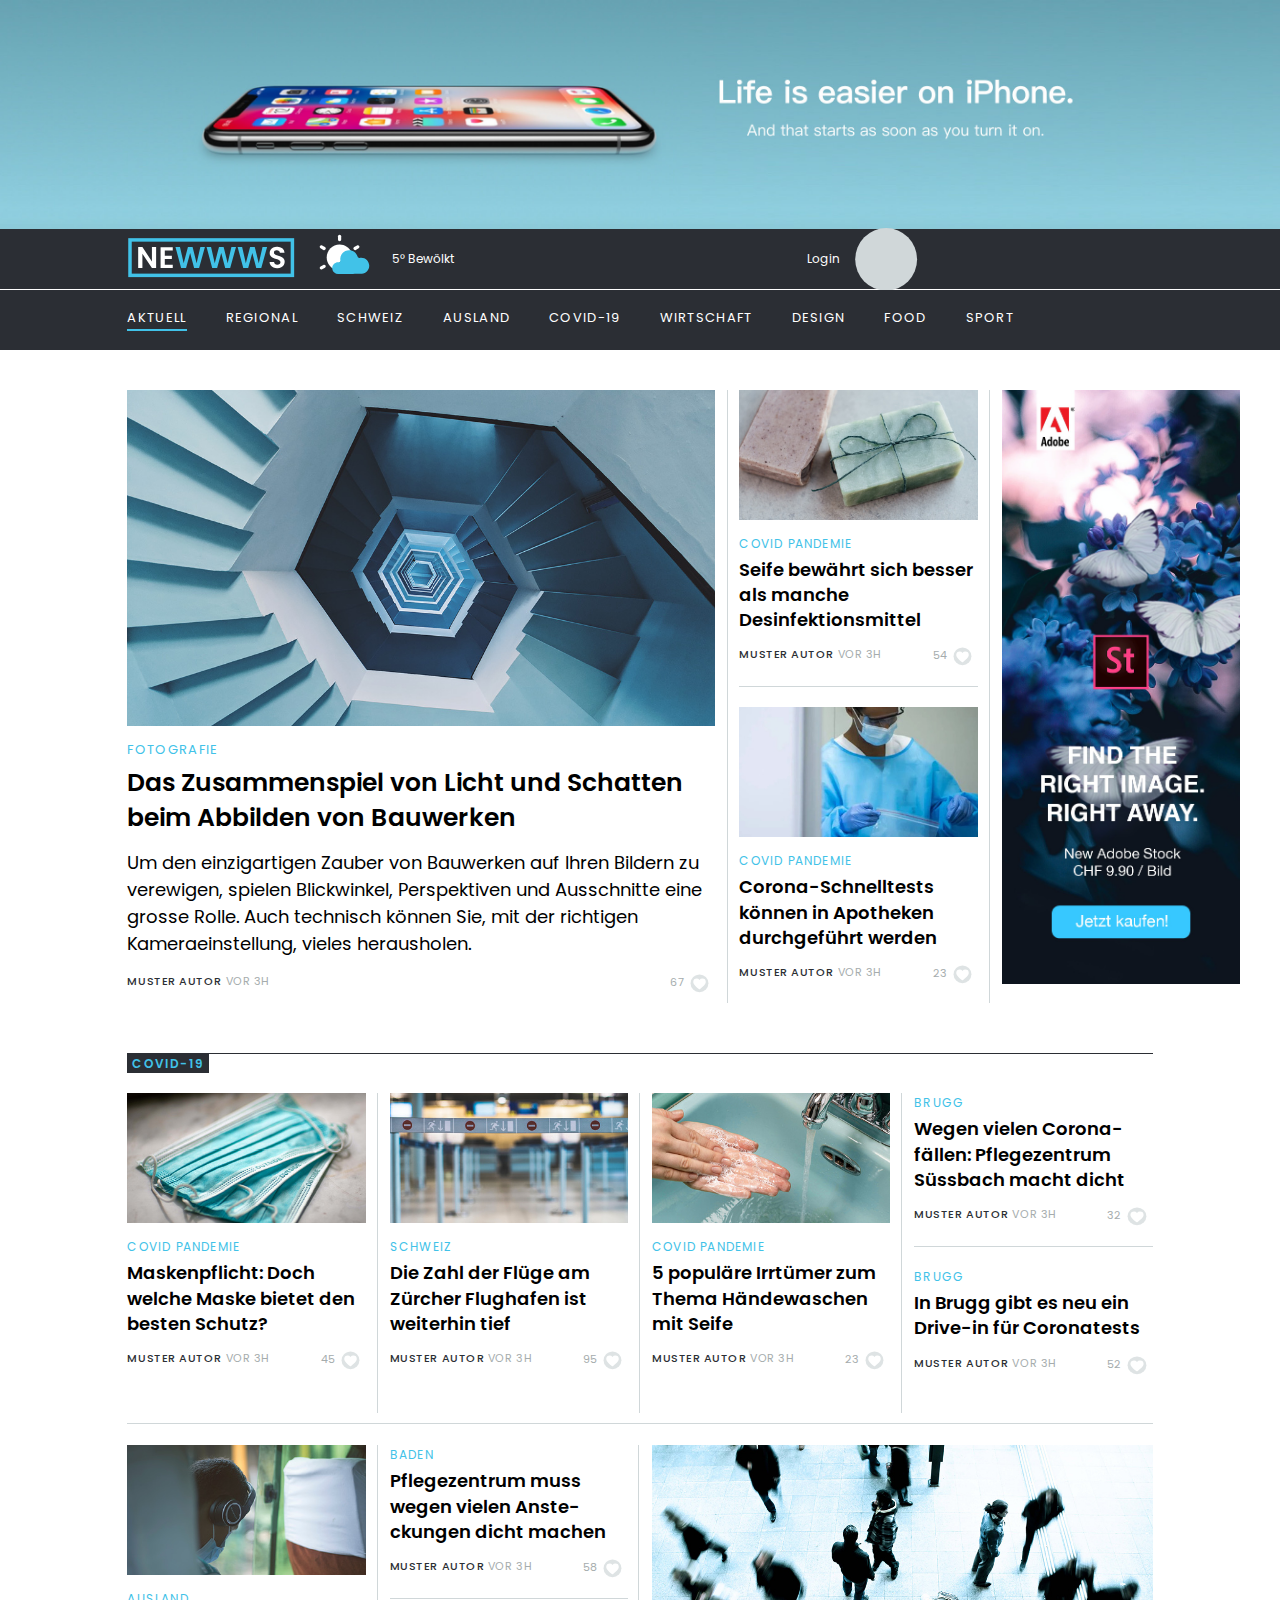
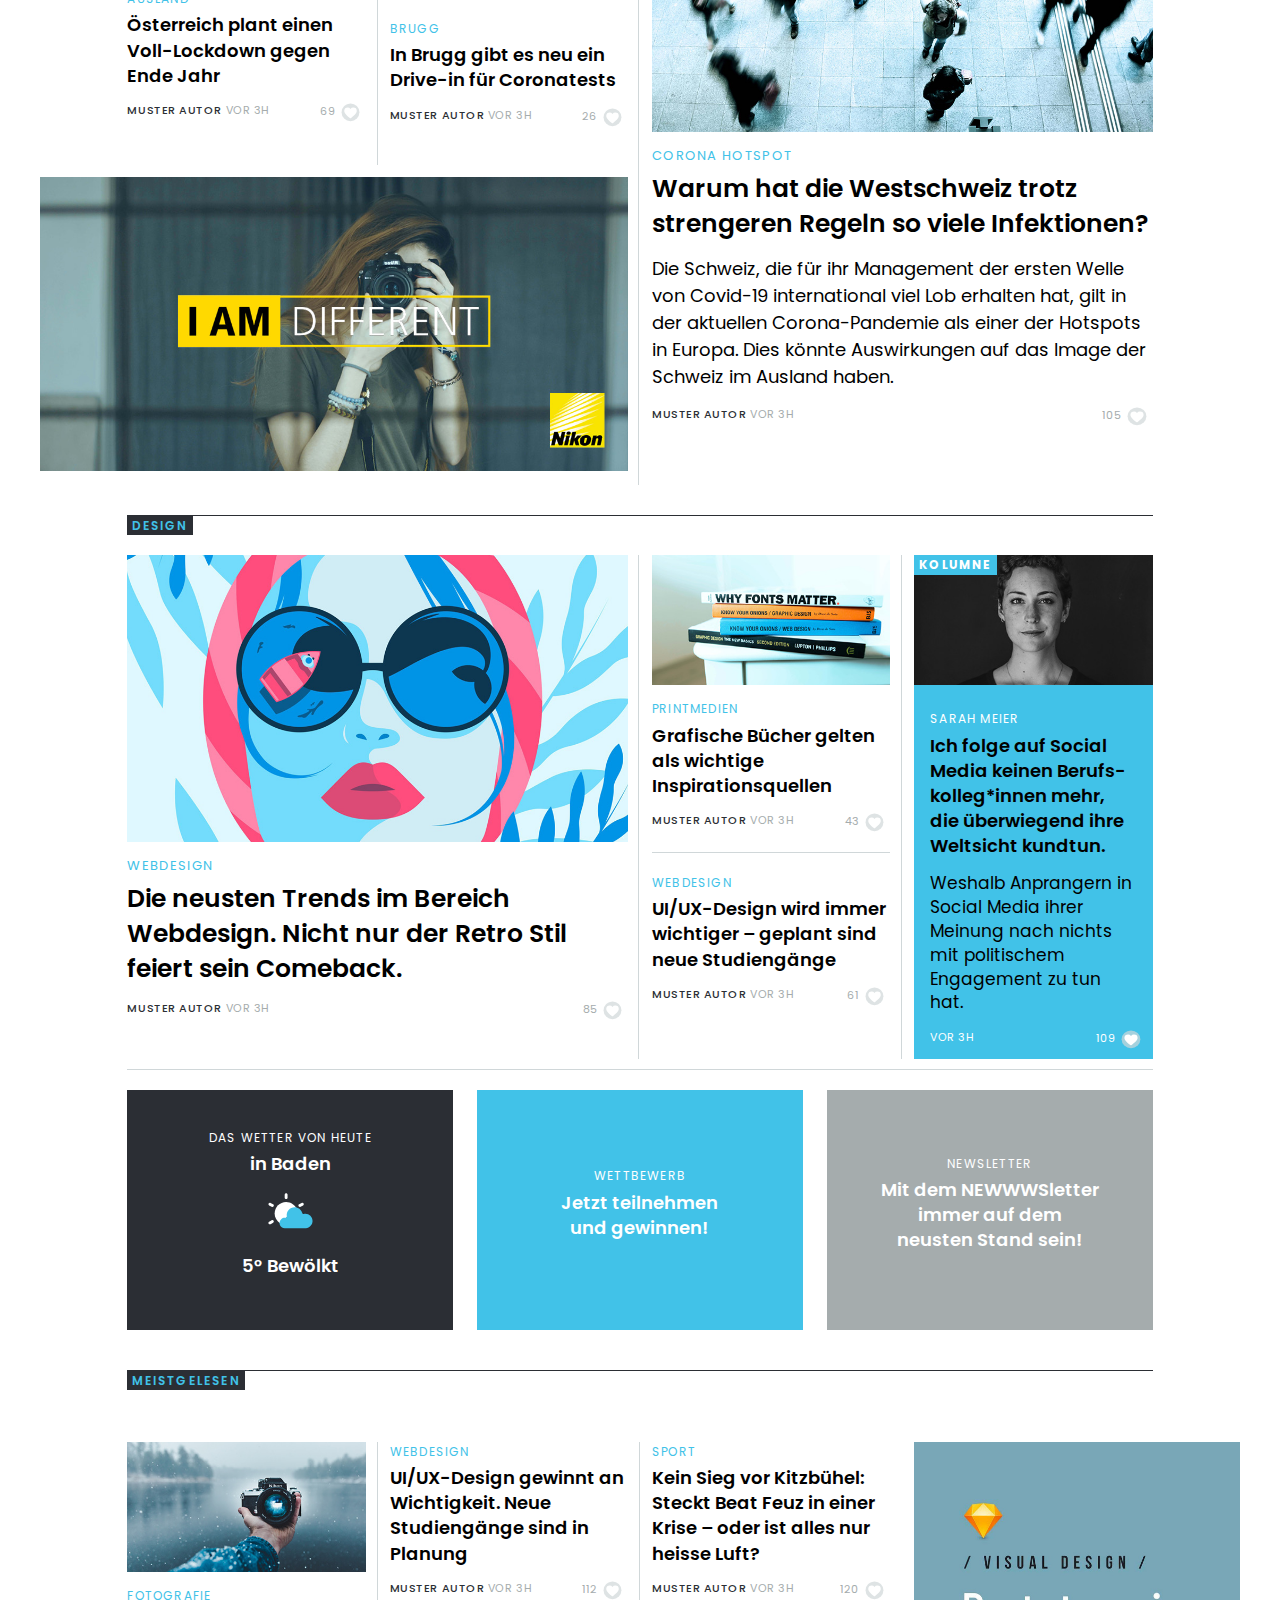
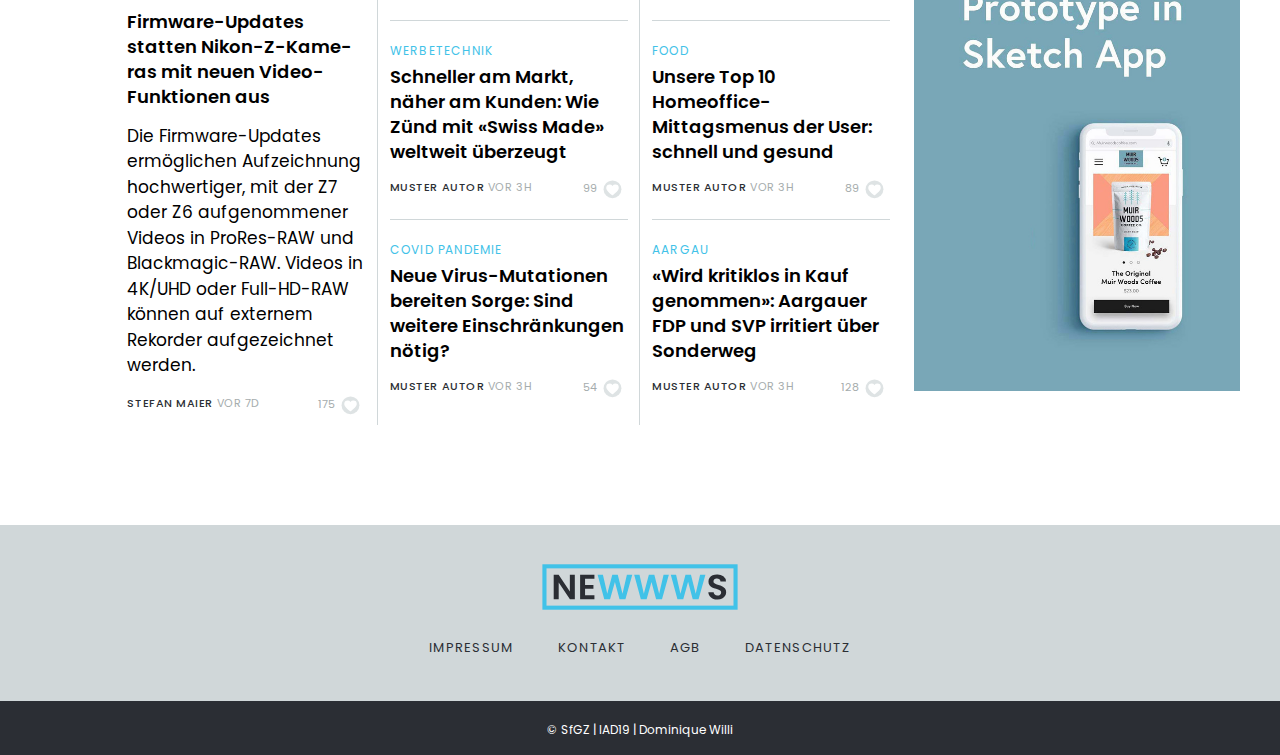
<file: docs/index.html>
<!doctype html><html lang="de"><head><meta charset="utf-8"/><title>NEWWWS</title><meta name="viewport" content="width=device-width,initial-scale=1"/><link href="./main.css" rel="stylesheet"></head><div class="mobile-image"><img class="werbung" src="./assets/images/Werbung_iPhone_klein.jpg" alt="iPhone Mobile"/></div><div class="desktop-image"><img class="werbung" src="./assets/images/Werbung_iPhone.jpg" alt="iPhone Desktop"/></div><div class="headeroben"><div class="container container--nav"><div class="grid-14-rubrik"><div class="column-1-rubrik"></div><div class="column-2-rubrik"><div class="head-top"><div class="head-top__left"><img class="Newwws" src="./assets/images/Logo.svg" alt="NEWWWS"/> <img class="wolke" src="./assets/images/weather_cs.svg" alt="Wetter"/><div id="mobile-text"><div class="wolke_text">5°</div></div><div id="desktop-text"><div class="wolke_text">5° Bewölkt</div></div></div><div class="head-top__right"><div class="Account">Login</div><img class="boelleli" src="./assets/images/profile.svg" alt="Profile"></div></div></div></div></div><div class="column-3-rubrik"></div></div><div class="header"><div class="container container--nav"><div class="grid-14-rubrik"><div class="column-1-rubrik"></div><div class="column-2-rubrik"><div class="nav"><nav class="nav__inner"><a class="nav__item nav__item--active" href="#home">Aktuell</a> <a class="nav__item" href="#a">Regional</a> <a class="nav__item" href="#b">Schweiz</a> <a class="nav__item" href="#c">Ausland</a> <a class="nav__item" href="#d">Covid-19</a> <a class="nav__item" href="#e">Wirtschaft</a> <a class="nav__item" href="#f">Design</a> <a class="nav__item" href="#g">Food</a> <a class="nav__item" href="#h">Sport</a></nav></div></div><div class="column-3-rubrik"></div></div></div></div><body><div class="container"><div class="grid-14"><div class="column-1"></div><div class="column-2 column--line-right-big"><img src="./assets/images/01_News/News_1.jpg" alt="Architektur"/><h3>FOTOGRAFIE</h3><div id="mobile-text"><h2>Das Zusammenspiel von Licht und Schatten beim Abbilden von Bauwerken</h2></div><div id="desktop-text"><h2>Das Zusammenspiel von Licht und Schatten beim Abbilden von Bauwerken</h2><p>Um den einzigartigen Zauber von Bauwerken auf Ihren Bildern zu verewigen, spielen Blickwinkel, Perspektiven und Ausschnitte eine grosse Rolle. Auch technisch können Sie, mit der richtigen Kameraeinstellung, vieles herausholen.</p></div><div class="like__wrapper"><div class="like__erscheinung"><strong>Muster Autor</strong> vor 3h</div><div class="like__button"><div component="like" src="./assets/images/Icon_like.svg" start="67"></div></div></div></div><div class="column-3 column--line-right-small"><div class="teaser"><div class="teaser__image"><img src="./assets/images/01_News/News_2.jpg" alt="Seife"/></div><div class="teaser__text"><h3 class="klein">COVID PANDEMIE</h3><h2 class="klein">Seife bewährt sich besser als manche Desinfektionsmittel</h2><div class="like__wrapper"><div class="like__erscheinung"><strong>Muster Autor</strong> vor 3h</div><div class="like__button"><div component="like" src="./assets/images/Icon_like.svg" start="54" alt="button bg"></div></div></div></div></div><div id="mobile-text"></div><div id="desktop-text"><hr class="basic"/></div><div class="teaser"><div class="teaser__image"><img src="./assets/images/01_News/News_3.jpg" alt="Covid_Test"/></div><div class="teaser__text"><h3 class="klein">COVID PANDEMIE</h3><h2 class="klein">Corona-Schnelltests können in Apotheken durchgeführt werden</h2><div class="like__wrapper"><div class="like__erscheinung"><strong>Muster Autor</strong> vor 3h</div><div class="like__button"><div component="like" src="./assets/images/Icon_like.svg" start="23"></div></div></div></div></div></div><div class="column-4"><div class="mobile-image"><img src="./assets/images/01_News/Werbung_Adobe_klein.jpg" alt="Adobe Mobile"/></div><div class="desktop-image"><img src="./assets/images/01_News/Werbung_Adobe.jpg" alt="Adobe Desktop"/></div></div></div><div class="grid-14-between"><div class="row-1-between"></div><div class="row-2-between"><div class="rubrik"><hr/><h4>Covid-19</h4></div><div class="row-3-between"></div></div></div><div class="grid-14-covid"><div class="column-1-covid"></div><div class="column-2-covid column--line-right-small"><div class="teaser"><div class="teaser__image"><img src="./assets/images/02_Covid/Covid_1.jpg" alt="Covid-19"/></div><div class="teaser__text"><h3 class="klein">COVID PANDEMIE</h3><h2 class="klein">Maskenpflicht: Doch welche Maske bietet den besten Schutz?</h2><div class="like__wrapper"><div class="like__erscheinung"><strong>Muster Autor</strong> vor 3h</div><div class="like__button"><div component="like" src="./assets/images/Icon_like.svg" start="45"></div></div></div></div></div></div><div class="column-3-covid column--line-right-small"><div class="teaser"><div class="teaser__image"><img src="./assets/images/02_Covid/Covid_2.jpg" alt="Covid-19"/></div><div class="teaser__text"><h3 class="klein">SCHWEIZ</h3><h2 class="klein">Die Zahl der Flüge am Zürcher Flughafen ist weiterhin tief</h2><div class="like__wrapper"><div class="like__erscheinung"><strong>Muster Autor</strong> vor 3h</div><div class="like__button"><div component="like" src="./assets/images/Icon_like.svg" start="95"></div></div></div></div></div></div><div class="column-4-covid column--line-right-small"><div class="teaser"><div class="teaser__image"><img src="./assets/images/02_Covid/Covid_3.jpg" alt="Covid-19"/></div><div class="teaser__text"><h3 class="klein">COVID PANDEMIE</h3><h2 class="klein">5 populäre Irrtümer zum Thema Hände&shy;waschen mit Seife</h2><div class="like__wrapper"><div class="like__erscheinung"><strong>Muster Autor</strong> vor 3h</div><div class="like__button"><div component="like" src="./assets/images/Icon_like.svg" start="23"></div></div></div></div></div></div><div class="column-5-covid"><div id="mobile-text"></div><div id="desktop-text"><h3 class="klein">BRUGG</h3><h2 class="klein">Wegen vielen Corona&shy;fällen: Pflege&shy;zentrum Süssbach macht dicht</h2><div class="like__wrapper"><div class="like__erscheinung"><strong>Muster Autor</strong> vor 3h</div><div class="like__button"><div component="like" src="./assets/images/Icon_like.svg" start="32"></div></div></div></div><div id="mobile-text"></div><div id="desktop-text"><hr class="basic"/><h3 class="klein">BRUGG</h3><h2 class="klein">In Brugg gibt es neu ein Drive-in für Coronatests</h2><div class="like__wrapper"><div class="like__erscheinung"><strong>Muster Autor</strong> vor 3h</div><div class="like__button"><div component="like" src="./assets/images/Icon_like.svg" start="52"></div></div></div></div></div><div class="column-6-covid"></div><div class="column-7-covid"></div><div class="column-8-covid"><div id="mobile-text"></div><div id="desktop-text"><hr class="basic"/></div></div><div class="column-9-covid"></div><div class="column-10-covid"></div><div class="column-11-covid column--line-right-small"><div class="teaser"><div class="teaser__image"><img src="./assets/images/02_Covid/Covid_4.jpg" alt="Covid-19"/></div><div class="teaser__text"><h3 class="klein">AUSLAND</h3><h2 class="klein">Österreich plant einen Voll-Lockdown gegen Ende Jahr</h2><div class="like__wrapper"><div class="like__erscheinung"><strong>Muster Autor</strong> vor 3h</div><div class="like__button"><div component="like" src="./assets/images/Icon_like.svg" start="69"></div></div></div></div></div></div><div class="column-12-covid"><div id="mobile-text"></div><div id="desktop-text"><h3 class="klein">BADEN</h3><h2 class="klein">Pflegezentrum muss wegen vielen Anste&shy;ckungen dicht machen</h2><div class="like__wrapper"><div class="like__erscheinung"><strong>Muster Autor</strong> vor 3h</div><div class="like__button"><div component="like" src="./assets/images/Icon_like.svg" start="58"></div></div></div><hr class="basic"/><h3 class="klein">BRUGG</h3><h2 class="klein">In Brugg gibt es neu ein Drive-in für Coronatests</h2><div class="like__wrapper"><div class="like__erscheinung"><strong>Muster Autor</strong> vor 3h</div><div class="like__button"><div component="like" src="./assets/images/Icon_like.svg" start="26"></div></div></div></div></div><div class="column-13-covid column--line-left-big"><img src="./assets/images/02_Covid/Covid_5.jpg" alt="Covid-19"/><h3>Corona Hotspot</h3><div id="mobile-text"><h2>Warum hat die Westschweiz trotz strengeren Regeln so viele Infektionen?</h2></div><div id="desktop-text"><h2>Warum hat die Westschweiz trotz strengeren Regeln so viele Infektionen?</h2><p>Die Schweiz, die für ihr Management der ersten Welle von Covid-19 international viel Lob erhalten hat, gilt in der aktuellen Corona-Pandemie als einer der Hotspots in Europa. Dies könnte Auswirkungen auf das Image der Schweiz im Ausland haben.</p></div><div class="like__wrapper"><div class="like__erscheinung"><strong>Muster Autor</strong> vor 3h</div><div class="like__button"><div component="like" src="./assets/images/Icon_like.svg" start="105"></div></div></div></div><div class="column-14-covid"></div><div class="column-15-covid"><img src="./assets/images/02_Covid/Werbung_Nikon.jpg" alt="Adobe"/></div></div><div class="grid-14-between"><div class="row-1-between"></div><div class="row-2-between"><hr/><h4>Design</h4></div><div class="row-3-between"></div></div><div class="grid-14-design"><div class="column-1-design"></div><div class="column-2-design column--line-right-big"><img src="./assets/images/03_Design/Design_1.jpg" alt="Design-Art"/><h3>WEBDESIGN</h3><h2>Die neusten Trends im Bereich Webdesign. Nicht nur der Retro Stil feiert sein Comeback.</h2><div class="like__wrapper"><div class="like__erscheinung"><strong>Muster Autor</strong> vor 3h</div><div class="like__button"><div component="like" src="./assets/images/Icon_like.svg" start="85"></div></div></div></div><div class="column-3-design column--line-right-small"><div class="teaser"><div class="teaser__image"><img src="./assets/images/03_Design/Design_2.jpg" alt="Design-Books"/></div><div class="teaser__text"><h3 class="klein">PRINTMEDIEN</h3><h2 class="klein">Grafische Bücher gelten als wichtige Inspirationsquellen</h2><div class="like__wrapper"><div class="like__erscheinung"><strong>Muster Autor</strong> vor 3h</div><div class="like__button"><div component="like" src="./assets/images/Icon_like.svg" start="43"></div></div></div><div id="mobile-text"></div><div id="desktop-text"><hr class="basic"><h3 class="klein">WEBDESIGN</h3><h2 class="klein">UI/UX-Design wird immer wichtiger – geplant sind neue Studien&shy;gänge</h2><div class="like__wrapper"><div class="like__erscheinung"><strong>Muster Autor</strong> vor 3h</div><div class="like__button"><div component="like" src="./assets/images/Icon_like.svg" start="61"></div></div></div></div></div></div></div><div class="column-4-design"><div id="mobile-text"><div class="teaser"><div class="teaser__image"><img src="./assets/images/03_Design/Kolumne_Mobile.jpg" alt="Kolumne"/></div><h4 class="kolumne">KOLUMNE</h4><div class="teaser__text"><h3 class="kolumne">SARAH MEIER</h3><h2 class="kolumne">Ich folge auf Social Media keinen Berufs&shy;kolleg*innen mehr.</h2><div class="like__wrapper"><div class="like__kolumne">vor 3h</div><div class="like__buttonkolumne"><div component="like" src="./assets/images/Icon_like.svg" start="109"></div></div></div></div></div></div><div id="desktop-text"><div class="teaser"><div class="teaser__image"><img src="./assets/images/03_Design/Kolumne.jpg" alt="Kolumne"/></div><h4 class="kolumne">KOLUMNE</h4><h3 class="kolumne">SARAH MEIER</h3><h2 class="kolumne">Ich folge auf Social Media keinen Berufs&shy;kolleg*innen mehr, die überwiegend ihre Weltsicht kundtun.</h2><p class="kolumne">Weshalb Anprangern in Social Media ihrer Meinung nach nichts mit politischem Engagement zu tun hat.</p><div class="like__wrapper"><div class="like__kolumne">vor 3h</div><div class="like__buttonkolumne"><div component="like" src="./assets/images/Icon_like.svg" start="109"></div></div></div></div></div></div><div class="column-5-design"></div><div class="column-6-design"></div><div class="column-7-design"><div id="mobile-text"></div><div id="desktop-text"><hr class="basic"/></div></div><div class="column-8-design"></div><div class="column-9-design"></div><div class="column-10-design"><div id="mobile-text"><h3 class="wetter">Das Wetter von Heute</h3><h2 class="wetter">Baden: 5° Bewölkt <img class="wetter" src="./assets/images/weather_cs.svg" alt="Wetter"/></h2></div><div id="desktop-text"><h3 class="wetter">Das Wetter von Heute</h3><h2 class="wetter">in Baden</h2><img class="wetter" src="./assets/images/weather_cs.svg" alt="Wetter"/><h2 class="wetter">5° Bewölkt</h2></div></div><div class="column-11-design"><h3 class="wetter">Wettbewerb</h3><h2 class="wetter">Jetzt teilnehmen<br>und gewinnen!</h2></div><div class="column-12-design"><h3 class="wetter">Newsletter</h3><h2 class="wetter">Mit dem NEWWWSletter<br>immer auf dem<br>neusten Stand sein!</h2></div><div class="column-13-design"></div><div class="rubrik"><hr/><h4>Meistgelesen</h4></div></div><div class="grid-14-meist"><div class="column-1-meist"></div><div class="column-2-meist column--line-right-small"><img src="./assets/images/04_Meistgelesen/Meistgelesen_1.jpg" alt="3D-Art"/><h3 class="klein">FOTOGRAFIE</h3><div id="mobile-text"><h2>Firmware-Updates statten Nikon-Z-Kame&shy;ras mit neuen Video-Funktionen aus</h2></div><div id="desktop-text"><h2 class="klein">Firmware-Updates statten Nikon-Z-Kame&shy;ras mit neuen Video-Funktionen aus</h2><p class="klein">Die Firmware-Updates ermöglichen Aufzeich&shy;nung hochwertiger, mit der Z7 oder Z6 aufgenommener Videos in ProRes-RAW und Black&shy;magic-RAW. Videos in 4K/UHD oder Full-HD-RAW können auf externem Rekorder aufge&shy;zeichnet werden.</p></div><div class="like__wrapper"><div class="like__erscheinung"><strong>Stefan Maier</strong> vor 7d</div><div class="like__button"><div component="like" src="./assets/images/Icon_like.svg" start="175"></div></div></div><div id="mobile-text"><hr class="basic"></div><div id="desktop-text"></div></div><div class="column-3-meist column--line-right-small"><h3 class="klein">WEBDESIGN</h3><h2 class="klein">UI/UX-Design gewinnt an Wichtigkeit. Neue Studiengänge sind in Planung</h2><div class="like__wrapper"><div class="like__erscheinung"><strong>Muster Autor</strong> vor 3h</div><div class="like__button"><div component="like" src="./assets/images/Icon_like.svg" start="112"></div></div></div><hr class="basic"/><h3 class="klein">WERBETECHNIK</h3><h2 class="klein">Schneller am Markt, näher am Kunden: Wie Zünd mit «Swiss Made» weltweit überzeugt</h2><div class="like__wrapper"><div class="like__erscheinung"><strong>Muster Autor</strong> vor 3h</div><div class="like__button"><div component="like" src="./assets/images/Icon_like.svg" start="99"></div></div></div><hr class="basic"/><h3 class="klein">COVID PANDEMIE</h3><h2 class="klein">Neue Virus-Muta&shy;tionen bereiten Sorge: Sind weitere Einschränkungen nötig?</h2><div class="like__wrapper"><div class="like__erscheinung"><strong>Muster Autor</strong> vor 3h</div><div class="like__button"><div component="like" src="./assets/images/Icon_like.svg" start="54"></div></div></div></div><div class="column-4-meist"><h3 class="klein">SPORT</h3><h2 class="klein">Kein Sieg vor Kitzbühel: Steckt Beat Feuz in einer Krise – oder ist alles nur heisse Luft?</h2><div class="like__wrapper"><div class="like__erscheinung"><strong>Muster Autor</strong> vor 3h</div><div class="like__button"><div component="like" src="./assets/images/Icon_like.svg" start="120"></div></div></div><hr class="basic"/><h3 class="klein">FOOD</h3><h2 class="klein">Unsere Top 10 Homeoffice-Mittagsmenus der User: schnell und gesund</h2><div class="like__wrapper"><div class="like__erscheinung"><strong>Muster Autor</strong> vor 3h</div><div class="like__button"><div component="like" src="./assets/images/Icon_like.svg" start="89"></div></div></div><hr class="basic"/><h3 class="klein">AARGAU</h3><h2 class="klein">«Wird kritiklos in Kauf genommen»: Aargauer FDP und SVP irritiert über Sonderweg</h2><div class="like__wrapper"><div class="like__erscheinung"><strong>Muster Autor</strong> vor 3h</div><div class="like__button"><div component="like" src="./assets/images/Icon_like.svg" start="128"></div></div></div></div><div class="column-5-meist"><div class="desktop-image"><img src="./assets/images/04_Meistgelesen/Werbung_Sketch.jpg" alt="Sketch Desktop"/></div><div class="mobile-image"><img src="./assets/images/04_Meistgelesen/Werbung_Sketch_klein.jpg" alt="Sketch Mobile"/></div></div></div></div><div class="footer"><div class="grid-14-footer"><div class="column-1-footer"><img class="footer" src="./assets/images/Logo_pos.svg" alt="NEWWWS"/></div><div class="column-2-footer"><a class="footer__item" href="#l">Impressum</a> <a class="footer__item" href="#m">Kontakt</a> <a class="footer__item" href="#n">AGB</a> <a class="footer__item" href="#o">Datenschutz</a></div><div class="column-3-footer"><p class="copyright">© SfGZ | IAD19 | Dominique Willi</p></div></div><script src="./index.js"></script></div></body></html>
</file>
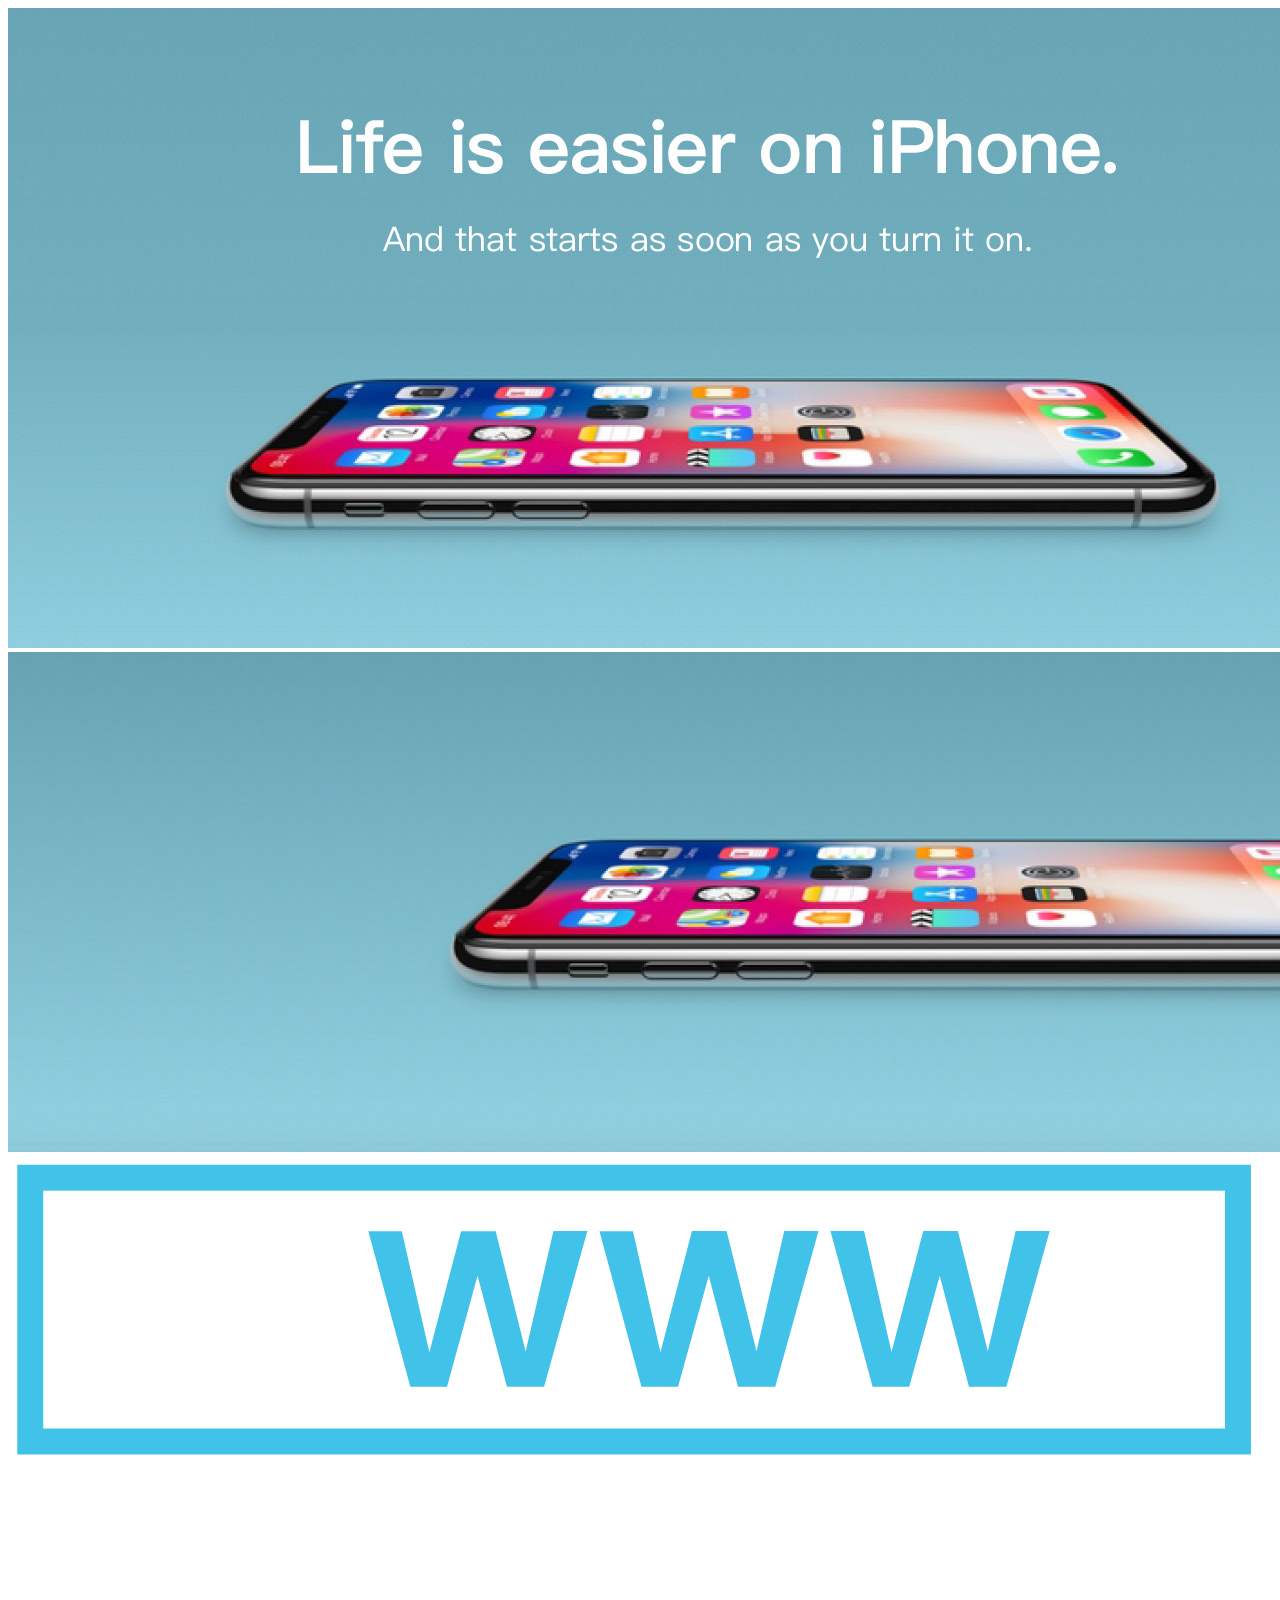
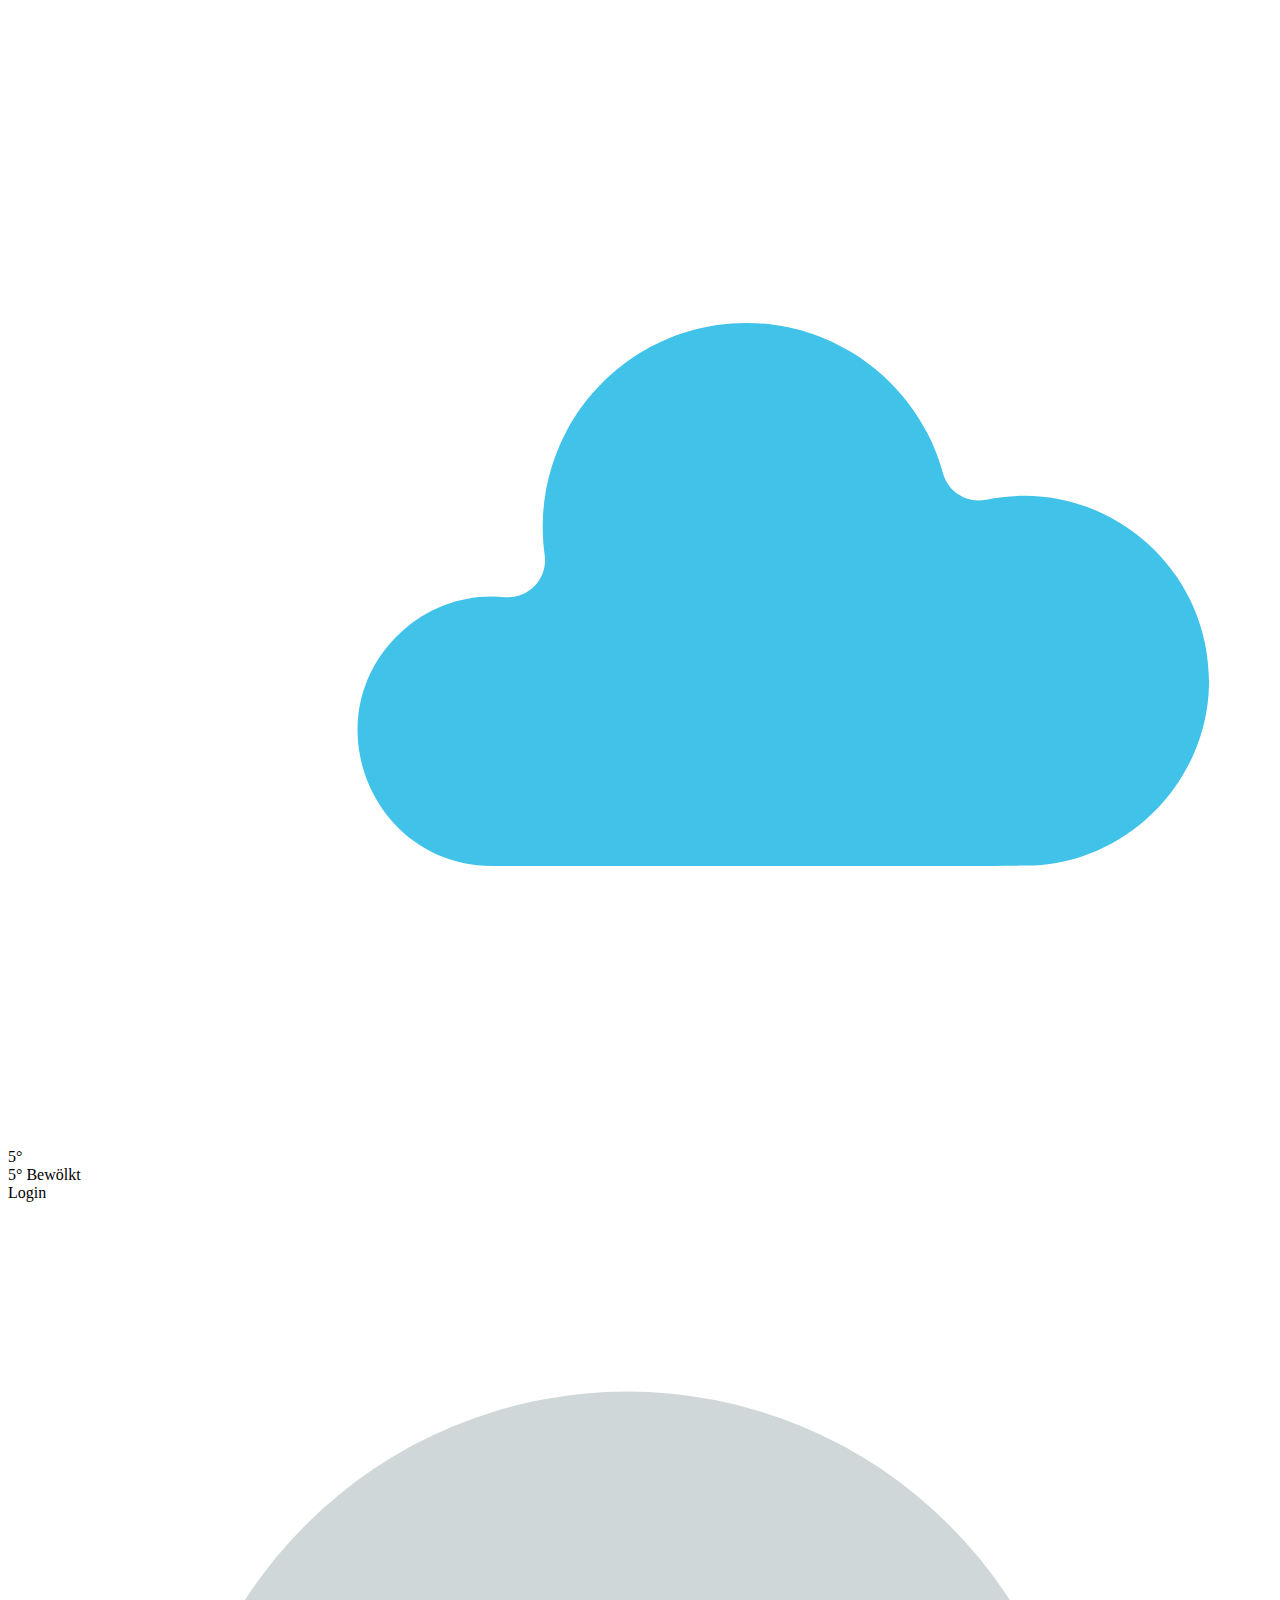
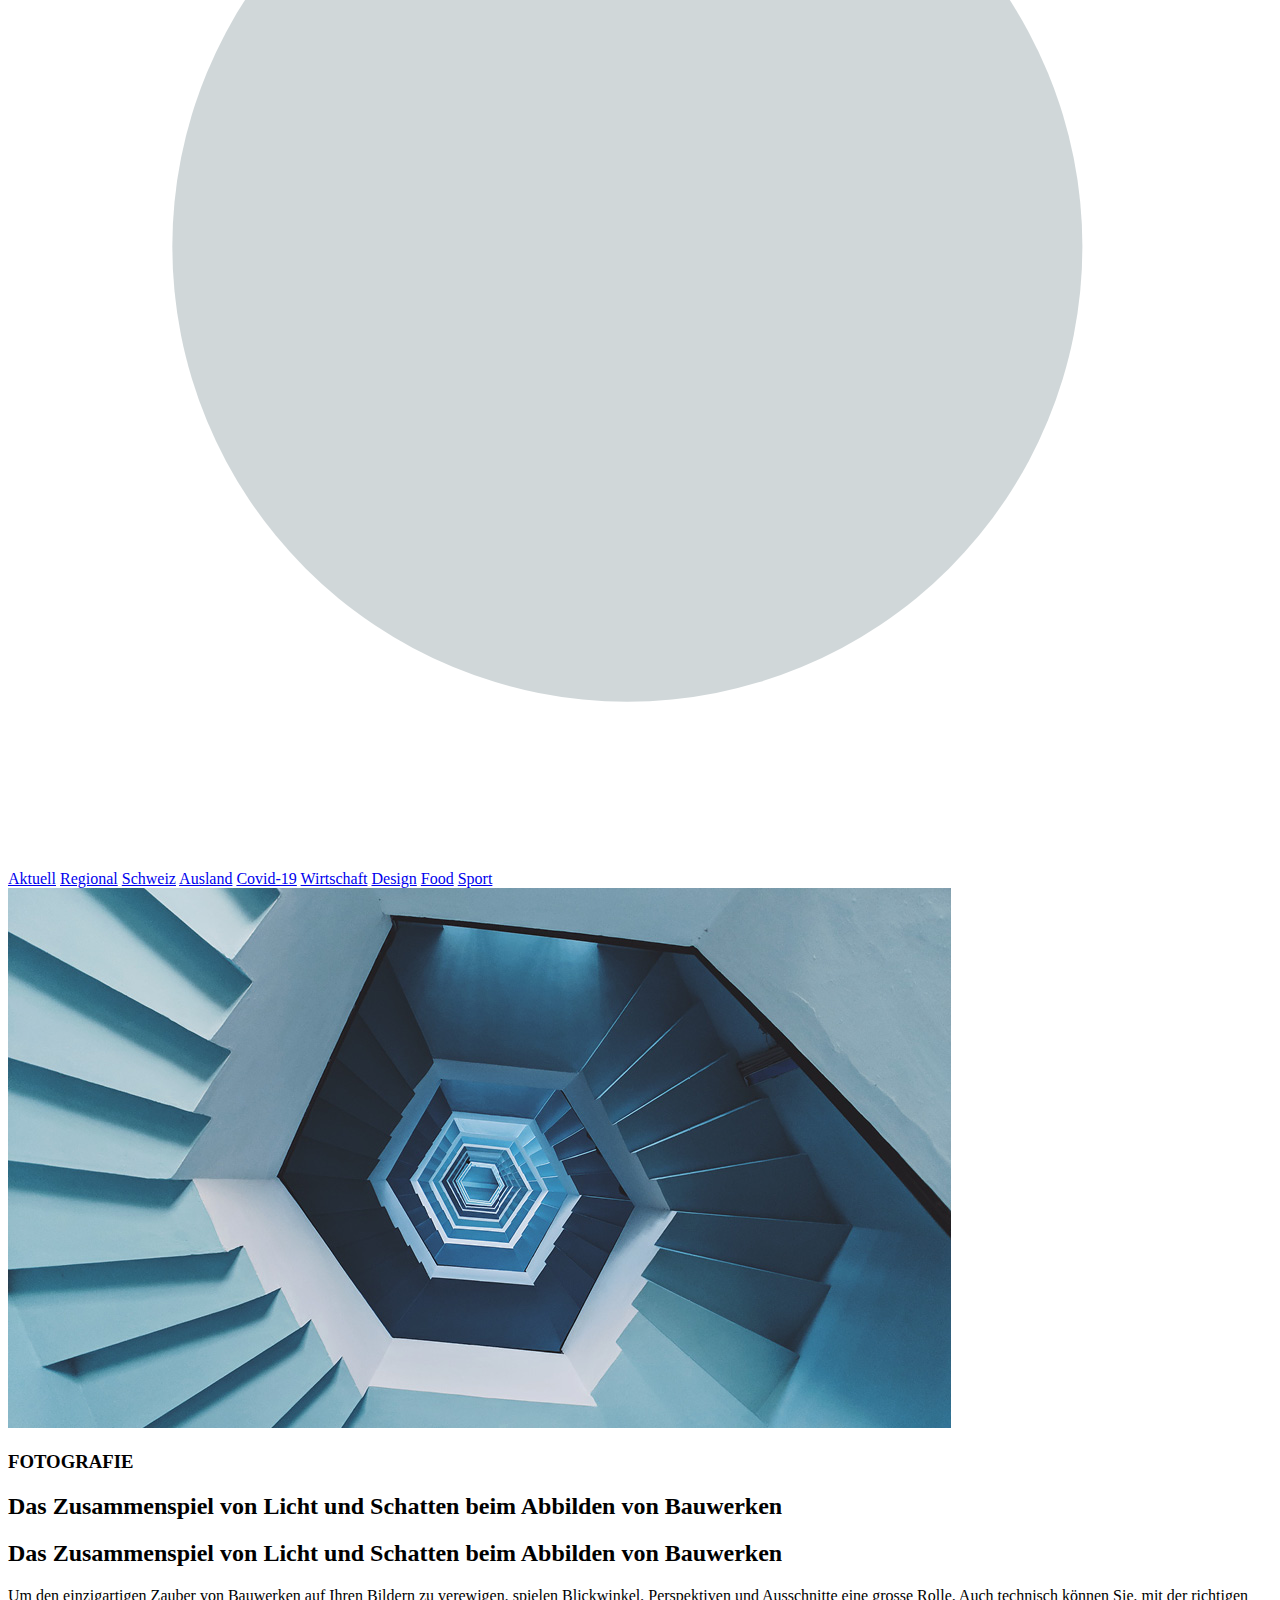
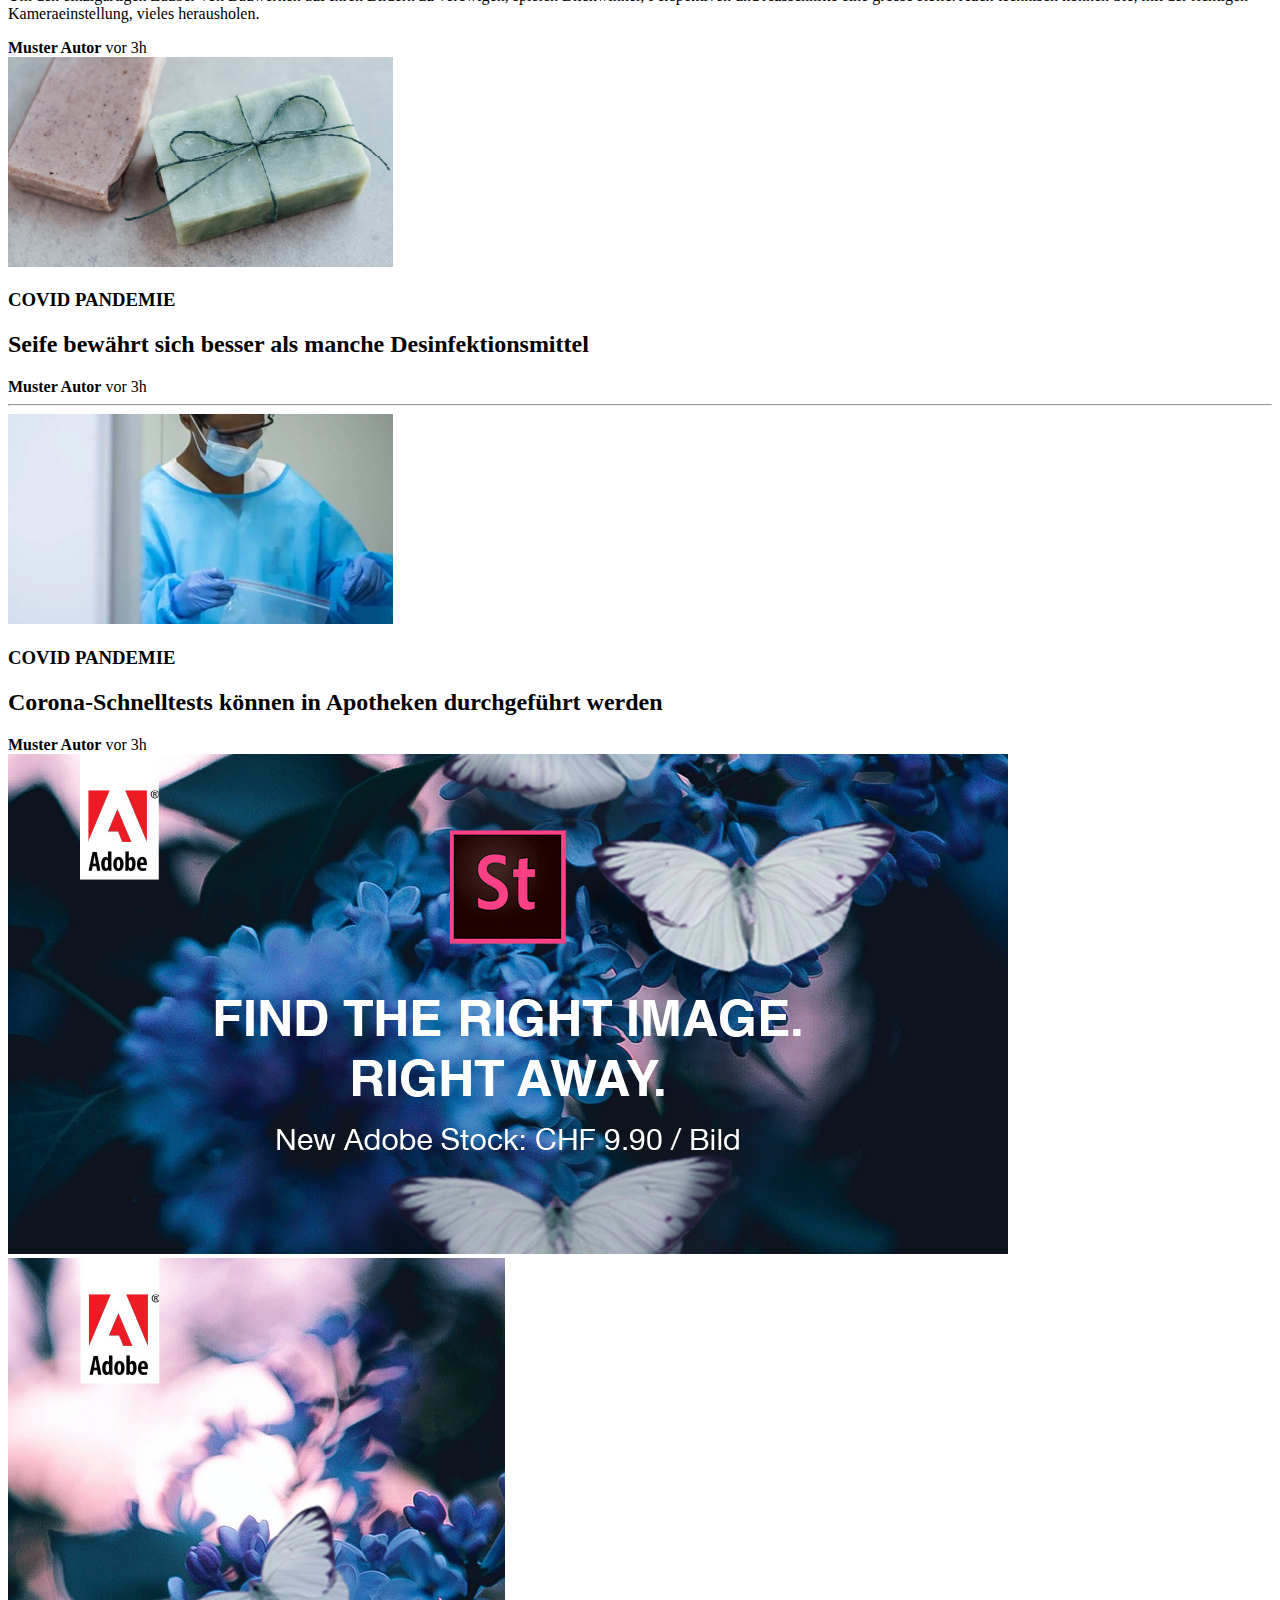
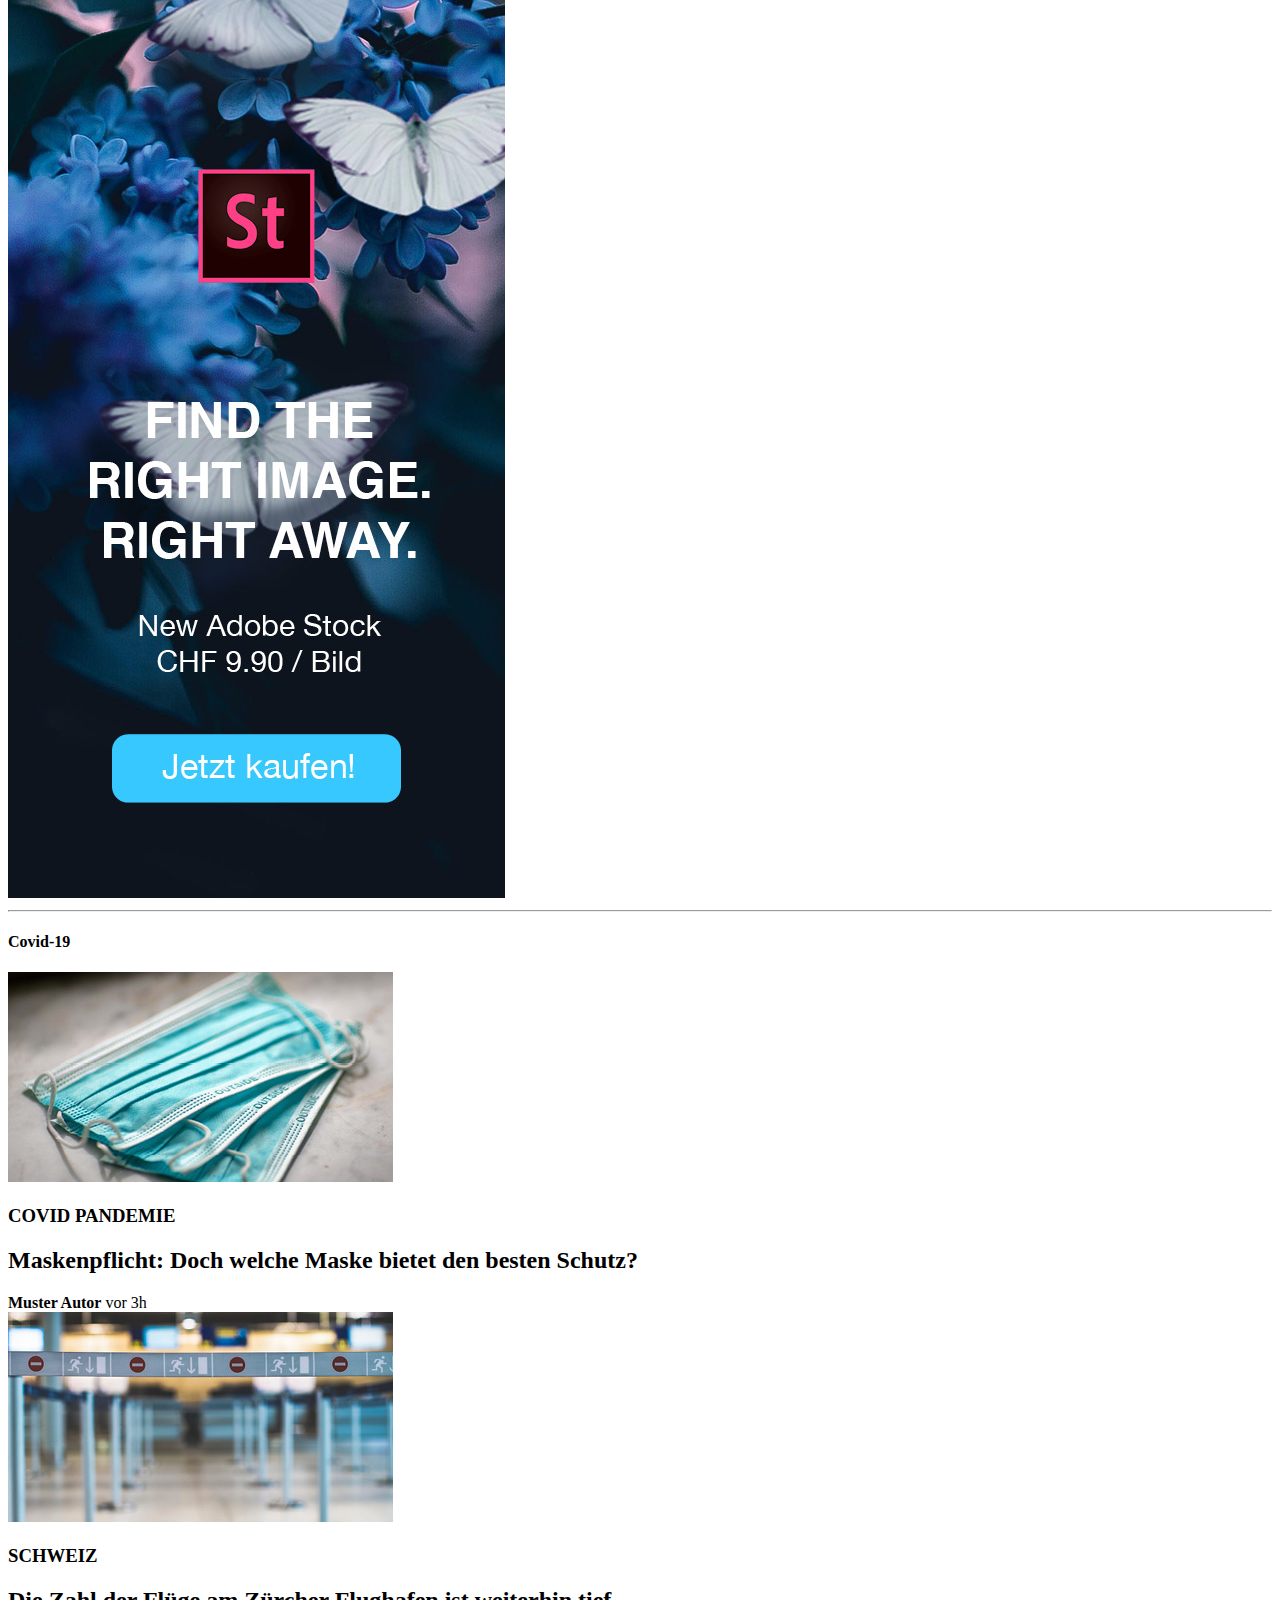
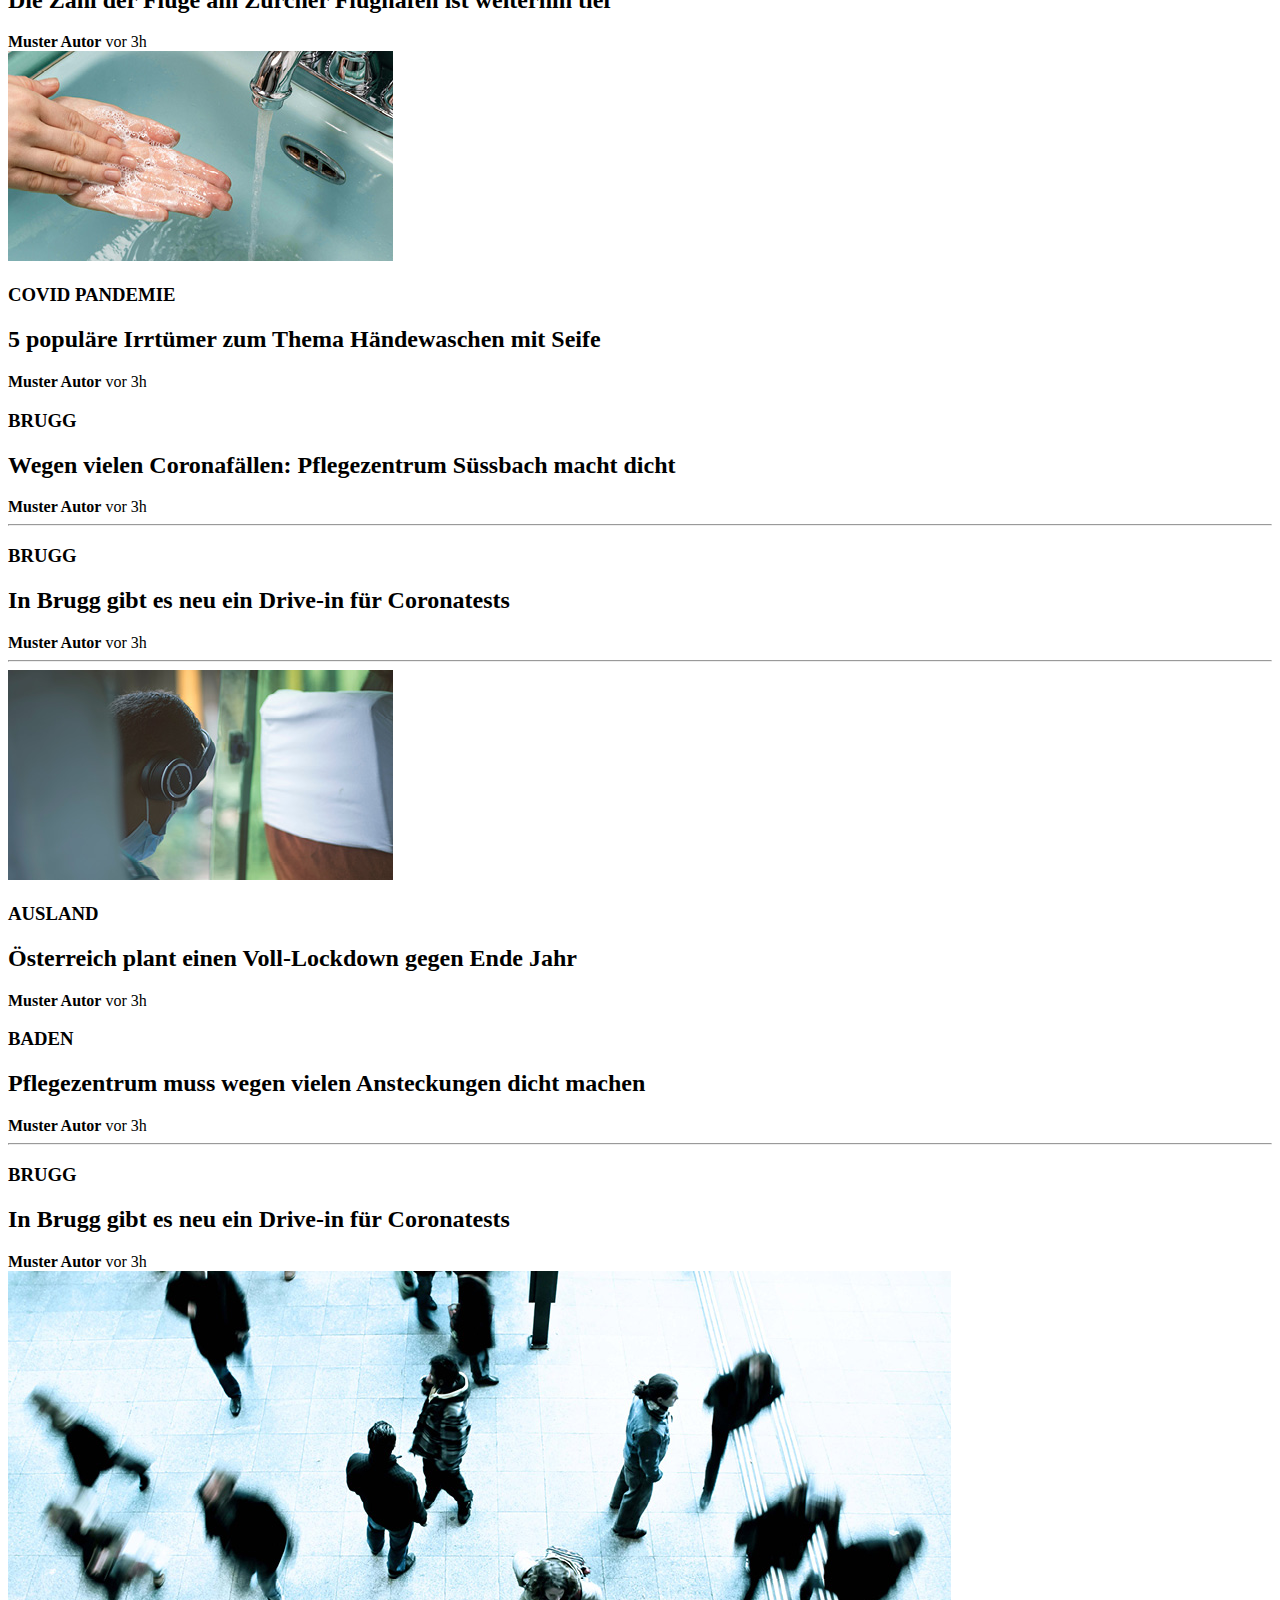
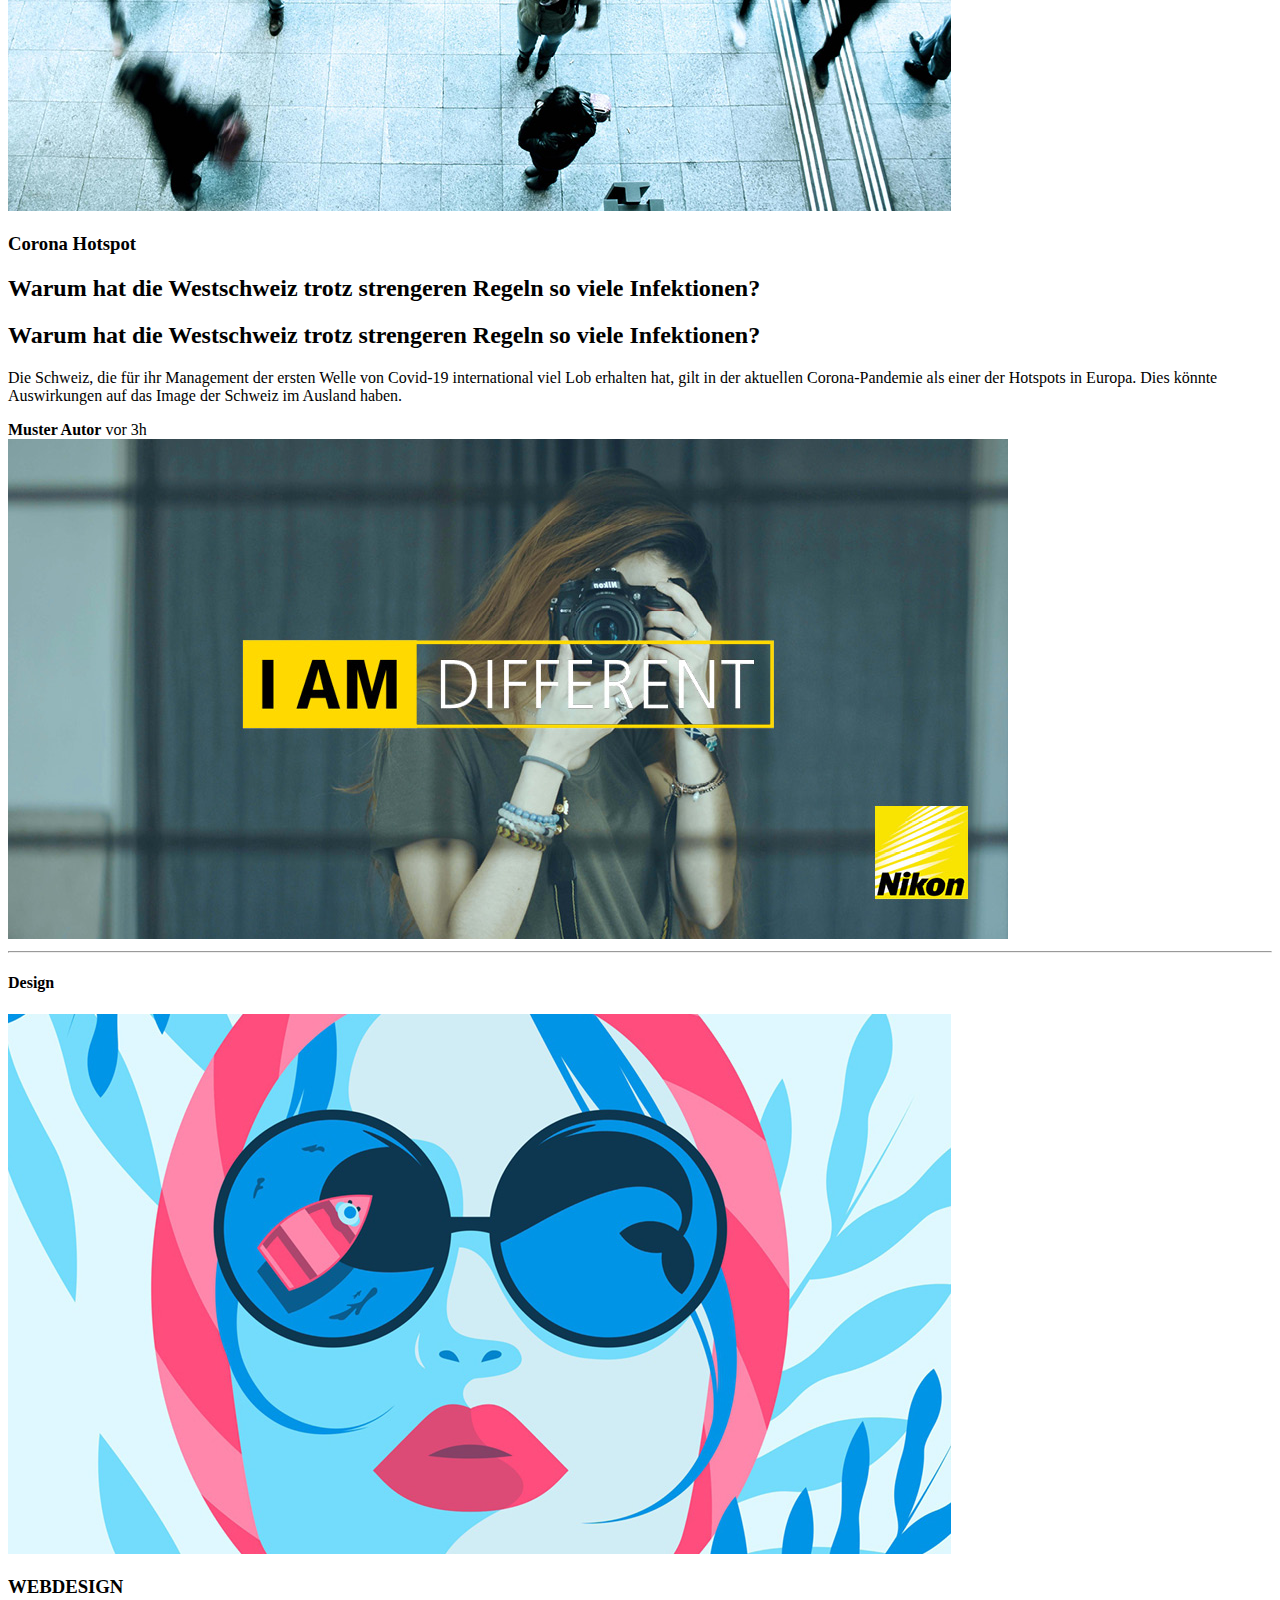
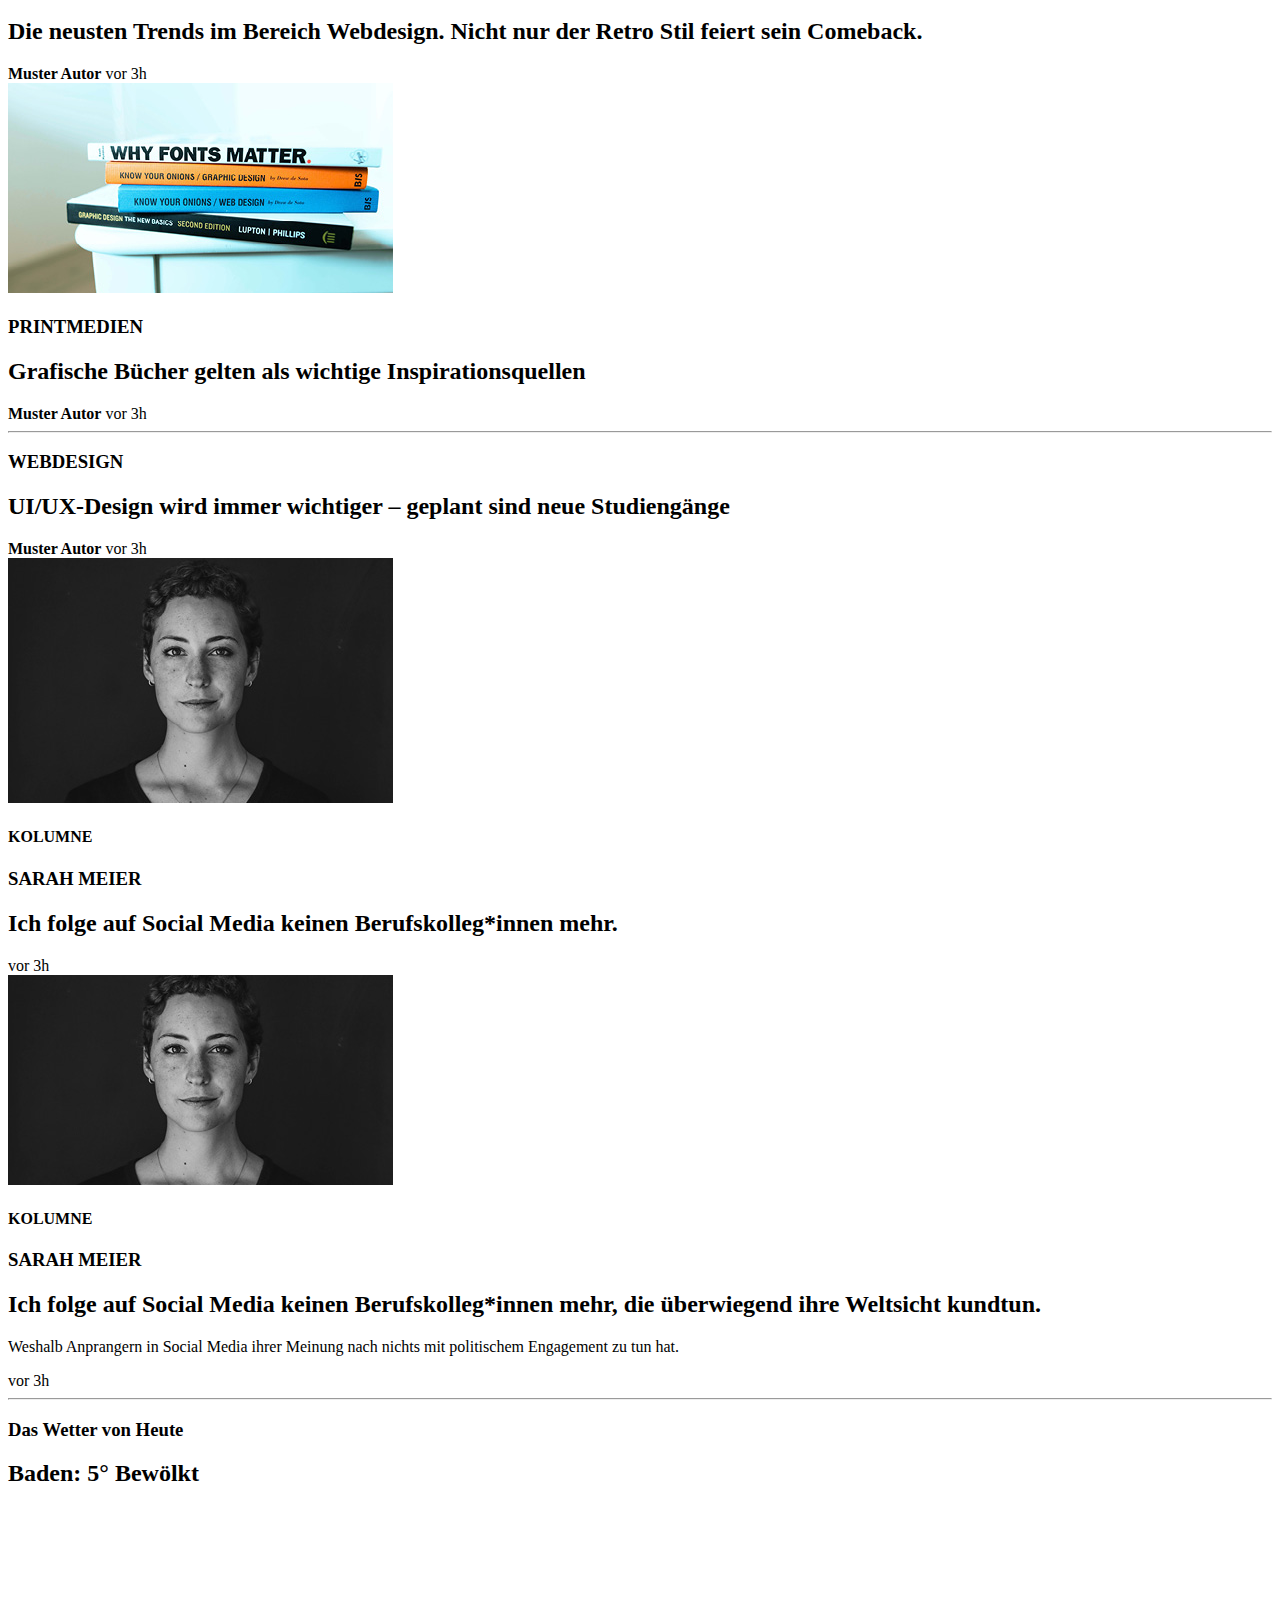
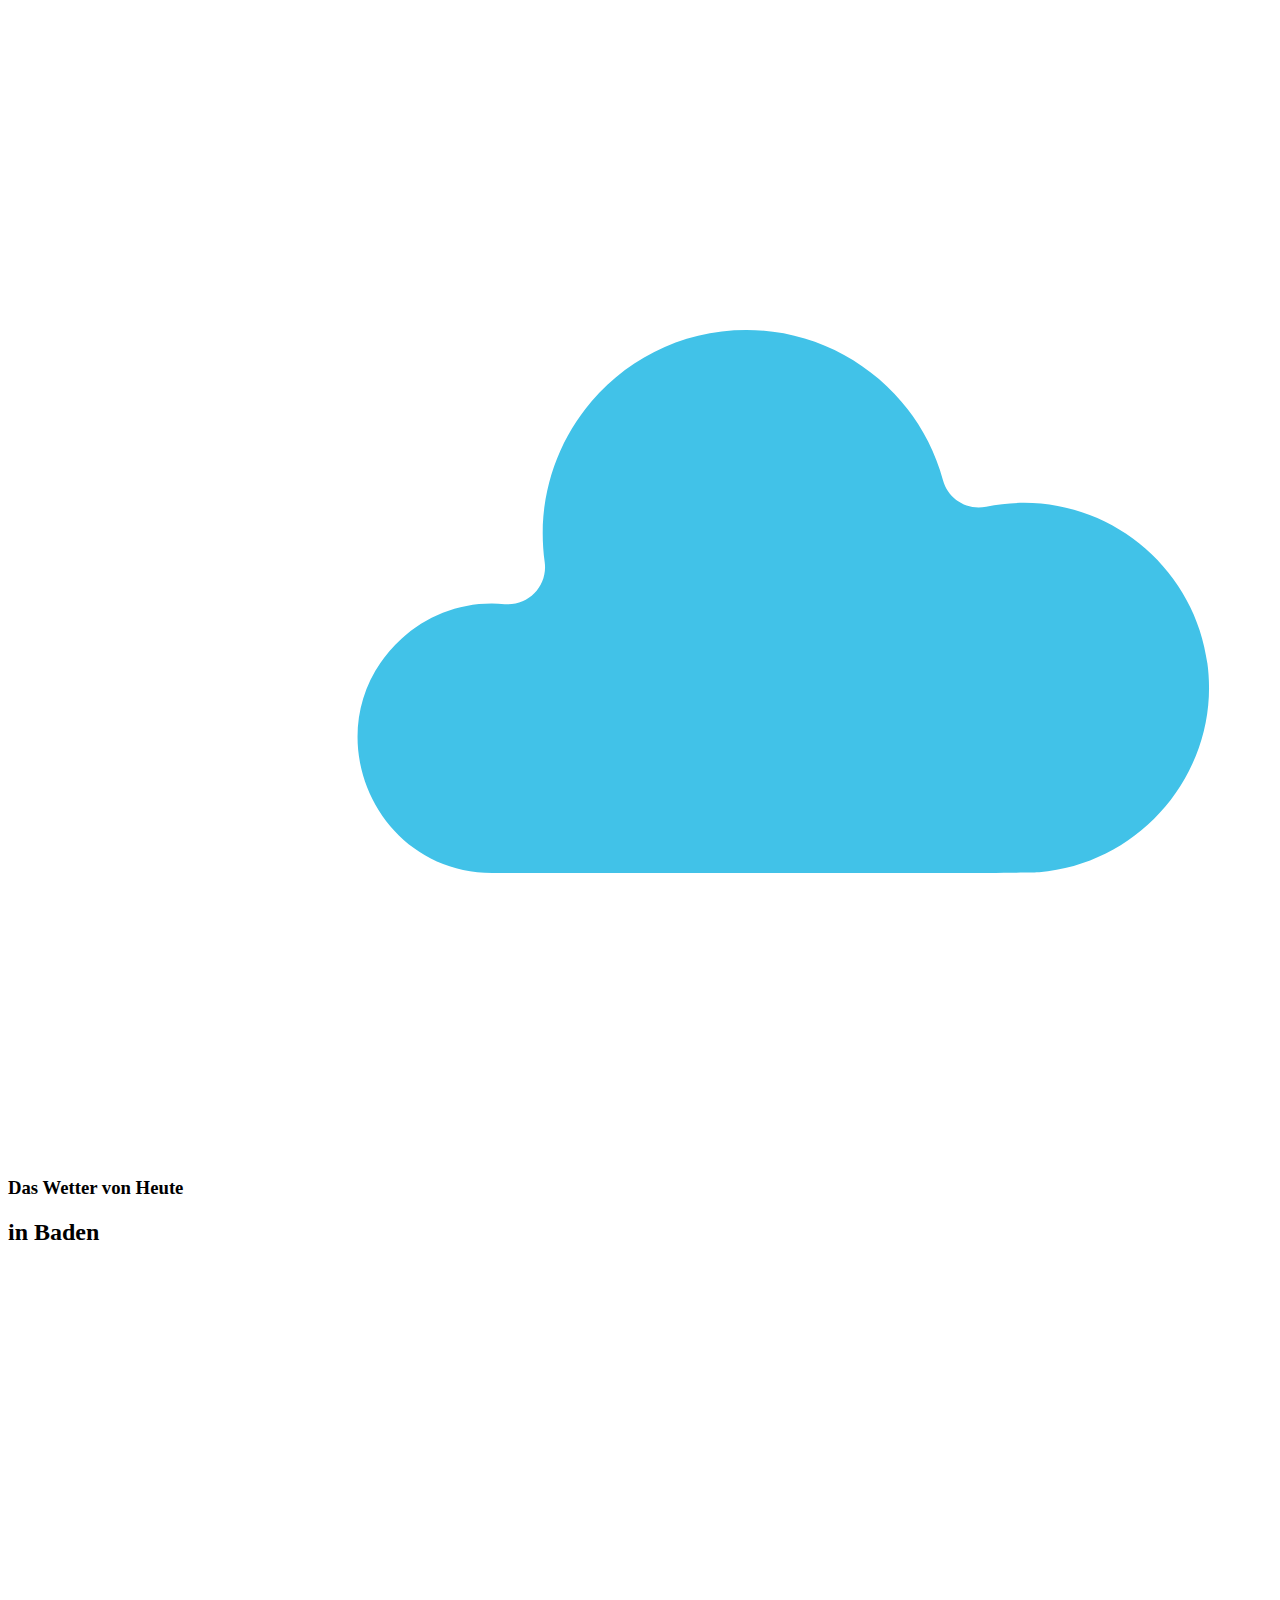
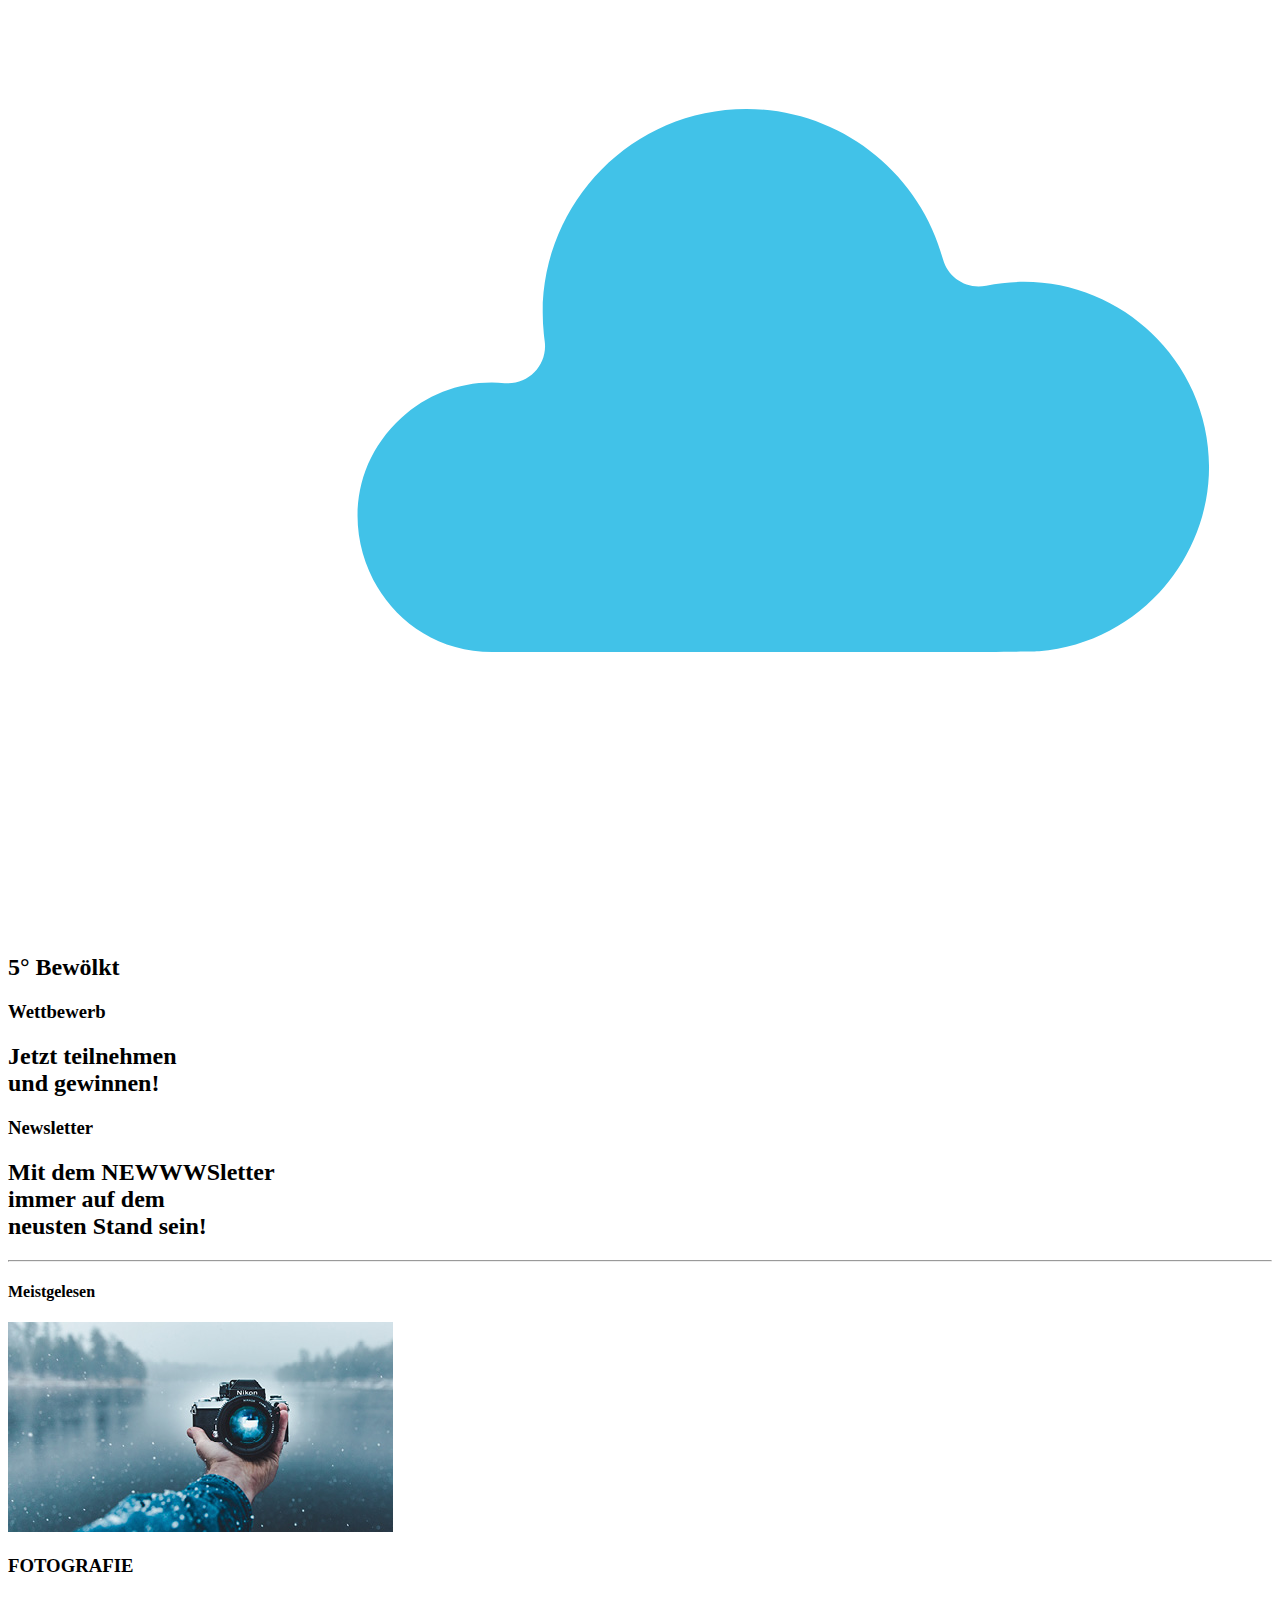
<file: src/index.html>
<!DOCTYPE html>
<html lang="de">

<head>
  <meta charset="utf-8" />
  <title>NEWWWS</title>
  <meta name="viewport" content="width=device-width, initial-scale=1.0" />
</head>
<div class="mobile-image">
  <img class="werbung" src="./assets/images/Werbung_iPhone_klein.jpg" alt="iPhone Mobile" />
</div>
<div class="desktop-image">
  <img class="werbung" src="./assets/images/Werbung_iPhone.jpg" alt="iPhone Desktop" />
</div>
<div class="headeroben">
  <div class="container container--nav">
    <div class="grid-14-rubrik">
      <div class="column-1-rubrik"></div>
      <div class="column-2-rubrik">
        <div class="head-top">
          <div class="head-top__left">
            <img class="Newwws" src="./assets/images/Logo.svg" alt="NEWWWS" />
            <img class="wolke" src="./assets/images/weather_cs.svg" alt="Wetter" />
            <div id="mobile-text">
              <div class="wolke_text"> 5°</div>
            </div>
            <div id="desktop-text">
              <div class="wolke_text"> 5° Bewölkt</div>
            </div>
          </div>
          <div class="head-top__right">
            <div class="Account"> Login </div>
            <img class="boelleli" src="./assets/images/profile.svg" alt="Profile">
          </div>
        </div>
        </nav>
      </div>
    </div>
  </div>
  <div class="column-3-rubrik"></div>
</div>

<div class="header">
  <div class="container container--nav">
    <div class="grid-14-rubrik">
      <div class="column-1-rubrik"></div>
      <div class="column-2-rubrik">
        <div class="nav">
          <nav class="nav__inner">
            <a class="nav__item nav__item--active" href="#home">Aktuell</a>
            <a class="nav__item" href="#a">Regional</a>
            <a class="nav__item" href="#b">Schweiz</a>
            <a class="nav__item" href="#c">Ausland</a>
            <a class="nav__item" href="#d">Covid-19</a>
            <a class="nav__item" href="#e">Wirtschaft</a>
            <a class="nav__item" href="#f">Design</a>
            <a class="nav__item" href="#g">Food</a>
            <a class="nav__item" href="#h">Sport</a>
          </nav>
        </div>
      </div>
      <div class="column-3-rubrik"></div>
    </div>

  </div>
</div>



<body>
  <!-- page content start-->
  <div class="container">

    <!-- News Bereich -->
    <div class="grid-14">

      <div class="column-1"></div>
      <!-- News 1 – Gross -->

      <div class="column-2 column--line-right-big">
        <img src="./assets/images/01_News/News_1.jpg" alt="Architektur" />
        <h3> FOTOGRAFIE </h3>
        <div id="mobile-text">
          <h2> Das Zusammenspiel von Licht und Schatten beim Abbilden von Bauwerken </h2>
        </div>
        <div id="desktop-text">
          <h2> Das Zusammenspiel von Licht und Schatten beim Abbilden von Bauwerken </h2>
          <p> Um den einzigartigen Zauber von Bauwerken auf Ihren Bildern zu verewigen, spielen Blickwinkel, Perspektiven und Ausschnitte eine grosse Rolle. Auch technisch können Sie, mit der richtigen Kameraeinstellung, vieles herausholen. </p>
        </div>
        <div class="like__wrapper">
          <div class="like__erscheinung"><strong>Muster Autor</strong> vor 3h</div>
          <div class="like__button">
            <div component="like" src="./assets/images/Icon_like.svg" start="67"> </div>
          </div>
        </div>
      </div>

      <!-- News 2 – Klein -->
      <div class="column-3 column--line-right-small">
        <div class="teaser">
          <div class="teaser__image">
            <img src="./assets/images/01_News/News_2.jpg" alt="Seife" />
          </div>
          <div class="teaser__text">
            <h3 class="klein"> COVID PANDEMIE </h3>
            <h2 class="klein"> Seife bewährt sich besser als manche Desinfektionsmittel </h2>
            <div class="like__wrapper">
              <div class="like__erscheinung"><strong>Muster Autor</strong> vor 3h</div>
              <div class="like__button">
                <div component="like" src="./assets/images/Icon_like.svg" start="54" alt="button bg"> </div>
              </div>
            </div>
          </div>
        </div>


        <div id="mobile-text">
        </div>
        <div id="desktop-text">
          <!-- Trennlinie -->
          <hr class="basic" />
        </div>
        <!-- News 3 – Klein -->
        <div class="teaser">
          <div class="teaser__image">
            <img src="./assets/images/01_News/News_3.jpg" alt="Covid_Test" />
          </div>
          <div class="teaser__text">
            <h3 class="klein"> COVID PANDEMIE </h3>
            <h2 class="klein"> Corona-Schnelltests können in Apotheken durchgeführt werden </h2>
            <div class="like__wrapper">
              <div class="like__erscheinung"><strong>Muster Autor</strong> vor 3h</div>
              <div class="like__button">
                <div component="like" src="./assets/images/Icon_like.svg" start="23"> </div>
              </div>
            </div>
          </div>
        </div>
      </div>

      <!-- Werbung -->
      <div class="column-4">
        <div class="mobile-image">
          <img src="./assets/images/01_News/Werbung_Adobe_klein.jpg" alt="Adobe Mobile" />
        </div>
        <div class="desktop-image">
          <img src="./assets/images/01_News/Werbung_Adobe.jpg" alt="Adobe Desktop" />
        </div>
      </div>
    </div>

    <!-- Covid-19 Rubrik Trennelement -->
    <div class="grid-14-between">
      <div class="row-1-between"></div>
      <div class="row-2-between">
        <div class="rubrik">
          <hr />
          <h4> Covid-19 </h4>
        </div>
        <div class="row-3-between"></div>
      </div>
    </div>
    <!-- Covid-19 Bereich -->
    <div class="grid-14-covid">


      <div class="column-1-covid"></div>

      <!-- Covid-19 1 – Klein -->
      <div class="column-2-covid column--line-right-small">
        <div class="teaser">
          <div class="teaser__image">
            <img src="./assets/images/02_Covid/Covid_1.jpg" alt="Covid-19" />
          </div>
          <div class="teaser__text">
            <h3 class="klein"> COVID PANDEMIE </h3>
            <h2 class="klein"> Maskenpflicht: Doch welche Maske bietet den besten Schutz? </h2>
            <div class="like__wrapper">
              <div class="like__erscheinung"><strong>Muster Autor</strong> vor 3h</div>
              <div class="like__button">
                <div component="like" src="./assets/images/Icon_like.svg" start="45"> </div>
              </div>
            </div>
          </div>
        </div>
      </div>
      <!-- Covid-19 2 – Klein -->
      <div class="column-3-covid column--line-right-small">
        <div class="teaser">
          <div class="teaser__image">
            <img src="./assets/images/02_Covid/Covid_2.jpg" alt="Covid-19" />
          </div>
          <div class="teaser__text">
            <h3 class="klein"> SCHWEIZ </h3>
            <h2 class="klein"> Die Zahl der Flüge am Zürcher Flughafen ist weiterhin tief </h2>
            <div class="like__wrapper">
              <div class="like__erscheinung"><strong>Muster Autor</strong> vor 3h</div>
              <div class="like__button">
                <div component="like" src="./assets/images/Icon_like.svg" start="95"> </div>
              </div>
            </div>
          </div>
        </div>
      </div>
      <!-- Covid-19 3 – Klein -->
      <div class="column-4-covid column--line-right-small">
        <div class="teaser">
          <div class="teaser__image">
            <img src="./assets/images/02_Covid/Covid_3.jpg" alt="Covid-19" />
          </div>
          <div class="teaser__text">
            <h3 class="klein"> COVID PANDEMIE </h3>
            <h2 class="klein"> 5 populäre Irrtümer zum Thema Hände&shy;waschen mit Seife </h2>
            <div class="like__wrapper">
              <div class="like__erscheinung"><strong>Muster Autor</strong> vor 3h</div>
              <div class="like__button">
                <div component="like" src="./assets/images/Icon_like.svg" start="23"> </div>
              </div>
            </div>
          </div>
        </div>
      </div>
      <!-- Covid-19 4 – Klein – ohne Bild -->
      <div class="column-5-covid">
        <div id="mobile-text">
        </div>
        <div id="desktop-text">
          <h3 class="klein"> BRUGG </h3>
          <h2 class="klein"> Wegen vielen Corona&shy;fällen: Pflege&shy;zentrum Süssbach macht dicht </h2>
          <div class="like__wrapper">
            <div class="like__erscheinung"><strong>Muster Autor</strong> vor 3h</div>
            <div class="like__button">
              <div component="like" src="./assets/images/Icon_like.svg" start="32"> </div>
            </div>
          </div>
        </div>
        <!-- Trennlinie -->
        <div id="mobile-text">
        </div>
        <div id="desktop-text">
          <hr class="basic" />
          <!-- Covid-19 5 – Klein – ohne Bild -->
          <h3 class="klein"> BRUGG </h3>
          <h2 class="klein"> In Brugg gibt es neu ein Drive-in für Coronatests </h2>
          <div class="like__wrapper">
            <div class="like__erscheinung"><strong>Muster Autor</strong> vor 3h</div>
            <div class="like__button">
              <div component="like" src="./assets/images/Icon_like.svg" start="52"> </div>
            </div>
          </div>
        </div>
      </div>
      <div class="column-6-covid"></div>
      <div class="column-7-covid"></div>
      <div class="column-8-covid">
        <div id="mobile-text">
        </div>
        <div id="desktop-text">
          <!-- Trennlinie -->
          <hr class="basic" />
        </div>
      </div>
      <div class="column-9-covid"></div>
      <div class="column-10-covid"></div>


      <!-- Covid-19 6 – Klein -->
      <div class="column-11-covid column--line-right-small">
        <div class="teaser">
          <div class="teaser__image">
            <img src="./assets/images/02_Covid/Covid_4.jpg" alt="Covid-19" />
          </div>
          <div class="teaser__text">
            <h3 class="klein"> AUSLAND </h3>
            <h2 class="klein"> Österreich plant einen Voll-Lockdown gegen Ende Jahr </h2>
            <div class="like__wrapper">
              <div class="like__erscheinung"><strong>Muster Autor</strong> vor 3h</div>
              <div class="like__button">
                <div component="like" src="./assets/images/Icon_like.svg" start="69"> </div>
              </div>
            </div>
          </div>
        </div>
      </div>
      <!-- Covid-19 7 – Klein – ohne Bild -->
      <div class="column-12-covid">
        <div id="mobile-text">
        </div>
        <div id="desktop-text">
          <h3 class="klein"> BADEN </h3>
          <h2 class="klein"> Pflegezentrum muss wegen vielen Anste&shy;ckungen dicht machen </h2>
          <div class="like__wrapper">
            <div class="like__erscheinung"><strong>Muster Autor</strong> vor 3h</div>
            <div class="like__button">
              <div component="like" src="./assets/images/Icon_like.svg" start="58"> </div>
            </div>
          </div>

          <!-- Trennlinie -->
          <hr class="basic" />
          <h3 class="klein"> BRUGG </h3>
          <h2 class="klein"> In Brugg gibt es neu ein Drive-in für Coronatests </h2>
          <div class="like__wrapper">
            <div class="like__erscheinung"><strong>Muster Autor</strong> vor 3h</div>
            <div class="like__button">
              <div component="like" src="./assets/images/Icon_like.svg" start="26"> </div>
            </div>
          </div>
        </div>
      </div>
      <!-- Covid-19 8 – Gross -->
      <div class="column-13-covid column--line-left-big">
        <img src="./assets/images/02_Covid/Covid_5.jpg" alt="Covid-19" />
        <h3> Corona Hotspot </h3>
        <div id="mobile-text">
          <h2> Warum hat die Westschweiz trotz strengeren Regeln so viele Infektionen? </h2>
        </div>
        <div id="desktop-text">
          <h2> Warum hat die Westschweiz trotz strengeren Regeln so viele Infektionen? </h2>
          <p> Die Schweiz, die für ihr Management der ersten Welle von Covid-19 international viel Lob erhalten hat, gilt in der aktuellen Corona-Pandemie als einer der Hotspots in Europa. Dies könnte Auswirkungen auf das Image der Schweiz im Ausland
            haben. </p>
        </div>
        <div class="like__wrapper">
          <div class="like__erscheinung"><strong>Muster Autor</strong> vor 3h</div>
          <div class="like__button">
            <div component="like" src="./assets/images/Icon_like.svg" start="105"> </div>
          </div>
        </div>
      </div>
      <div class="column-14-covid"></div>
      <div class="column-15-covid">
        <img src="./assets/images/02_Covid/Werbung_Nikon.jpg" alt="Adobe" /></div>
    </div>

    <div class="grid-14-between">
      <div class="row-1-between"></div>
      <div class="row-2-between">
        <hr />
        <h4> Design </h4>
      </div>
      <div class="row-3-between"></div>
    </div>


    <!-- Design Bereich -->
    <div class="grid-14-design">


      <div class="column-1-design"></div>

      <!-- Design 1 – Gross -->
      <div class="column-2-design column--line-right-big">
        <img src="./assets/images/03_Design/Design_1.jpg" alt="Design-Art" />
        <h3> WEBDESIGN </h3>
        <h2> Die neusten Trends im Bereich Webdesign. Nicht nur der Retro Stil feiert sein Comeback. </h2>
        <div class="like__wrapper">
          <div class="like__erscheinung"><strong>Muster Autor</strong> vor 3h</div>
          <div class="like__button">
            <div component="like" src="./assets/images/Icon_like.svg" start="85"> </div>
          </div>
        </div>
      </div>

      <!-- Design 2 – Klein -->
      <div class="column-3-design column--line-right-small">
        <div class="teaser">
          <div class="teaser__image">
            <img src="./assets/images/03_Design/Design_2.jpg" alt="Design-Books" />
          </div>
          <div class="teaser__text">
            <h3 class="klein"> PRINTMEDIEN </h3>
            <h2 class="klein"> Grafische Bücher gelten als wichtige Inspirationsquellen </h2>
            <div class="like__wrapper">
              <div class="like__erscheinung"><strong>Muster Autor</strong> vor 3h</div>
              <div class="like__button">
                <div component="like" src="./assets/images/Icon_like.svg" start="43"> </div>
              </div>
            </div>

            <div id="mobile-text">
            </div>
            <div id="desktop-text">
              <!-- Trennlinie -->
              <hr class="basic">
              <!-- Design 3 – Klein – ohne Bild -->
              <h3 class="klein"> WEBDESIGN </h3>
              <h2 class="klein"> UI/UX-Design wird immer wichtiger – geplant sind neue Studien&shy;gänge </h2>
              <div class="like__wrapper">
                <div class="like__erscheinung"><strong>Muster Autor</strong> vor 3h</div>
                <div class="like__button">
                  <div component="like" src="./assets/images/Icon_like.svg" start="61"> </div>
                </div>
              </div>
            </div>
          </div>
        </div>
      </div>
      <!-- Design 4 – Klein -->
      <div class="column-4-design">
        <div id="mobile-text">
          <div class="teaser">
            <div class="teaser__image">
              <img src="./assets/images/03_Design/Kolumne_Mobile.jpg" alt="Kolumne" />
            </div>
            <h4 class="kolumne"> KOLUMNE </h4>
            <div class="teaser__text">
              <h3 class="kolumne"> SARAH MEIER </h3>
              <h2 class="kolumne"> Ich folge auf Social Media keinen Berufs&shy;kolleg*innen mehr. </h2>
              <div class="like__wrapper">
                <div class="like__kolumne">vor 3h</div>
                <div class="like__buttonkolumne">
                  <div component="like" src="./assets/images/Icon_like.svg" start="109"> </div>
                </div>
              </div>
            </div>
          </div>
        </div>

        <div id="desktop-text">
          <div class="teaser">
            <div class="teaser__image">
              <img src="./assets/images/03_Design/Kolumne.jpg" alt="Kolumne" />
            </div>
            <h4 class="kolumne"> KOLUMNE </h4>
            <h3 class="kolumne"> SARAH MEIER </h3>
            <h2 class="kolumne"> Ich folge auf Social Media keinen Berufs&shy;kolleg*innen mehr, die überwiegend ihre Weltsicht kundtun. </h2>
            <p class="kolumne"> Weshalb Anprangern in Social Media ihrer Meinung nach nichts mit politischem Engagement zu tun hat. </p>
            <div class="like__wrapper">
              <div class="like__kolumne">vor 3h</div>
              <div class="like__buttonkolumne">
                <div component="like" src="./assets/images/Icon_like.svg" start="109"> </div>
              </div>
            </div>
          </div>
        </div>
      </div>


      <div class="column-5-design"></div>
      <!-- Trennlinie -->
      <div class="column-6-design"></div>
      <div class="column-7-design">
        <div id="mobile-text">
          </div>
          <div id="desktop-text">
        <hr class="basic" />
      </div></div>
      <div class="column-8-design"></div>
      <div class="column-9-design"></div>
      <div class="column-10-design">
        <div id="mobile-text">
          <h3 class="wetter"> Das Wetter von Heute</h3>
          <h2 class="wetter"> Baden: 5° Bewölkt
            <img class="wetter" src="./assets/images/weather_cs.svg" alt="Wetter" />
          </h2>
        </div>
        <div id="desktop-text">
          <h3 class="wetter"> Das Wetter von Heute</h3>
          <h2 class="wetter"> in Baden </h2>
          <img class="wetter" src="./assets/images/weather_cs.svg" alt="Wetter" />
          <h2 class="wetter">5° Bewölkt</h2>
        </div>
      </div>
      <div class="column-11-design">
        <h3 class="wetter"> Wettbewerb</h3>
        <h2 class="wetter"> Jetzt teilnehmen <br> und gewinnen! </h2>
      </div>
      <div class="column-12-design">
        <h3 class="wetter"> Newsletter</h3>
        <h2 class="wetter"> Mit dem NEWWWSletter <br> immer auf dem <br> neusten Stand sein! </h2>
      </div>
      <div class="column-13-design"></div>

      <div class="rubrik">
        <hr />
        <h4> Meistgelesen </h4>
      </div>
    </div>

    <!-- Meistgelesen -->
    <div class="grid-14-meist">
      <div class="column-1-meist"></div>

      <!-- Meistgelesen 1 – Klein -->
      <div class="column-2-meist column--line-right-small">
        <img src="./assets/images/04_Meistgelesen/Meistgelesen_1.jpg" alt="3D-Art" />
        <h3 class="klein"> FOTOGRAFIE </h3>
        <div id="mobile-text">
          <h2> Firmware-Updates statten Nikon-Z-Kame&shy;ras mit neuen Video-Funktionen aus </h2>
        </div>
        <div id="desktop-text">
          <h2 class="klein"> Firmware-Updates statten Nikon-Z-Kame&shy;ras mit neuen Video-Funktionen aus </h2>
          <p class="klein"> Die Firmware-Updates ermöglichen Aufzeich&shy;nung hochwertiger, mit der Z7 oder Z6 aufgenommener Videos in ProRes-RAW und Black&shy;magic-RAW. Videos in 4K/UHD oder Full-HD-RAW können auf
            externem Rekorder aufge&shy;zeichnet werden.</p>
        </div>
        <div class="like__wrapper">
          <div class="like__erscheinung"><strong>Stefan Maier</strong> vor 7d</div>
          <div class="like__button">
            <div component="like" src="./assets/images/Icon_like.svg" start="175"> </div>
          </div>
        </div>
        <div id="mobile-text">
          <!-- Trennlinie -->
          <hr class="basic">
        </div>
        <div id="desktop-text">
        </div>
      </div>

      <!-- Meistgelesen 2 – Klein – ohne Bild -->
      <div class="column-3-meist column--line-right-small">
        <h3 class="klein"> WEBDESIGN </h3>
        <h2 class="klein"> UI/UX-Design gewinnt an Wichtigkeit. Neue Studiengänge sind in Planung </h2>
        <div class="like__wrapper">
          <div class="like__erscheinung"><strong>Muster Autor</strong> vor 3h</div>
          <div class="like__button">
            <div component="like" src="./assets/images/Icon_like.svg" start="112"> </div>
          </div>
        </div>

        <!-- Trennlinie -->
        <hr class="basic" />

        <!-- Meistgelesen 3 – Klein – ohne Bild -->
        <h3 class="klein"> WERBETECHNIK </h3>
        <h2 class="klein"> Schneller am Markt, näher am Kunden: Wie Zünd mit «Swiss Made» weltweit überzeugt </h2>
        <div class="like__wrapper">
          <div class="like__erscheinung"><strong>Muster Autor</strong> vor 3h</div>
          <div class="like__button">
            <div component="like" src="./assets/images/Icon_like.svg" start="99"> </div>
          </div>
        </div>

        <!-- Trennlinie -->
        <hr class="basic" />

        <!-- Meistgelesen 4 – Klein – ohne Bild -->
        <h3 class="klein"> COVID PANDEMIE </h3>
        <h2 class="klein"> Neue Virus-Muta&shy;tionen bereiten Sorge: Sind weitere Einschränkungen nötig? </h2>
        <div class="like__wrapper">
          <div class="like__erscheinung"><strong>Muster Autor</strong> vor 3h</div>
          <div class="like__button">
            <div component="like" src="./assets/images/Icon_like.svg" start="54"> </div>
          </div>
        </div>
      </div>

      <!-- Meistgelesen 5 – Klein – ohne Bild -->
      <div class="column-4-meist">
        <h3 class="klein"> SPORT </h3>
        <h2 class="klein"> Kein Sieg vor Kitzbühel: Steckt Beat Feuz in einer Krise – oder ist alles nur heisse Luft? </h2>
        <div class="like__wrapper">
          <div class="like__erscheinung"><strong>Muster Autor</strong> vor 3h</div>
          <div class="like__button">
            <div component="like" src="./assets/images/Icon_like.svg" start="120"> </div>
          </div>
        </div>

        <!-- Trennlinie -->
        <hr class="basic" />

        <!-- Meistgelesen 6 – Klein – ohne Bild -->
        <h3 class="klein"> FOOD </h3>
        <h2 class="klein"> Unsere Top 10 Homeoffice-Mittagsmenus der User: schnell und gesund </h2>
        <div class="like__wrapper">
          <div class="like__erscheinung"><strong>Muster Autor</strong> vor 3h</div>
          <div class="like__button">
            <div component="like" src="./assets/images/Icon_like.svg" start="89"> </div>
          </div>
        </div>

        <!-- Trennlinie -->
        <hr class="basic" />

        <!-- Meistgelesen 7 – Klein – ohne Bild -->
        <h3 class="klein"> AARGAU </h3>
        <h2 class="klein"> «Wird kritiklos in Kauf genommen»: Aargauer FDP und SVP irritiert über Sonderweg </h2>
        <div class="like__wrapper">
          <div class="like__erscheinung"><strong>Muster Autor</strong> vor 3h</div>
          <div class="like__button">
            <div component="like" src="./assets/images/Icon_like.svg" start="128"> </div>
          </div>
        </div>

      </div>

      <!-- Werbung -->
      <div class="column-5-meist">
        <div class="desktop-image">
          <img src="./assets/images/04_Meistgelesen/Werbung_Sketch.jpg" alt="Sketch Desktop" />
        </div>
        <div class="mobile-image">
          <img src="./assets/images/04_Meistgelesen/Werbung_Sketch_klein.jpg" alt="Sketch Mobile" />
        </div>
      </div>
    </div>

  </div>

  <div class="footer">
    <div class="grid-14-footer">
      <div class="column-1-footer">
        <img class="footer" src="./assets/images/Logo_pos.svg" alt="NEWWWS" />
      </div>
      <div class="column-2-footer">
        <a class="footer__item" href="#l">Impressum</a>
        <a class="footer__item" href="#m">Kontakt</a>
        <a class="footer__item" href="#n">AGB</a>
        <a class="footer__item" href="#o">Datenschutz</a>
      </div>
      <div class="column-3-footer">
        <p class="copyright"> © SfGZ | IAD19 | Dominique Willi </p>
      </div>
    </div>

    <!-- page content end -->
</body>

</html>
</file>
<file: docs/main.css>
@import url(https://fonts.googleapis.com/css2?family=Poppins:wght@400;500;700&display=swap);
html{box-sizing:border-box;font-family:Poppins,sans-serif;font-weight:500;font-size:16px;line-height:1.6}@media(min-width:700px){html{font-size:18px}}@media(min-width:1024px){html{font-size:20px}}body{margin:0}html.debug body:after{content:"mobile";position:fixed;right:0;bottom:0;font-size:12px;color:red;padding:.5em 1em;background-color:#ccc;z-index:9999999}@media(min-width:700px){html.debug body:after{content:"Size m"}}@media(min-width:1024px){html.debug body:after{content:"Size l"}}h1,h2,h3,h4,h5,h6{margin-top:1.2em;margin-bottom:.4em;padding:0}h1{font-size:1.2544rem;margin-bottom:3em}@media(min-width:700px){h1{font-size:1.44rem}}@media(min-width:1024px){h1{font-size:1.5625rem}}h2{font-size:1.12rem}@media(min-width:700px){h2{font-size:1.2rem}}@media(min-width:1024px){h2{font-size:1.25rem}}h3{font-size:1rem}a{color:red}a:visited{color:green}a:hover{color:inherit}p{font-size:16px;font-weight:400;line-height:1.5;margin:0 1rem .8rem}@media(min-width:700px){p{font-size:17px;font-weight:400}}@media(min-width:1024px){p{font-size:18px;font-weight:400;margin-left:0;margin-right:0}}p.klein{font-size:15px;font-weight:400;line-height:1.5;margin-top:0;margin-bottom:.8rem}@media(min-width:700px){p.klein{font-size:16px;font-weight:400}}@media(min-width:1024px){p.klein{font-size:17px;font-weight:400}}img{display:block;width:100%;max-width:100%;margin-bottom:.7rem}img.iconbig{width:4%;float:right}img.iconsmall{width:40%;float:right}img.wetter{display:block;width:15%}img.footer,img.wetter{margin-left:auto;margin-right:auto}img.footer{width:10rem;height:100%}img.werbung{margin-bottom:0}.mobile-image{display:block}.desktop-image{display:none}@media(min-width:1024px){.mobile-image{display:none}.desktop-image{display:block}}.container{width:100%;max-width:60rem;margin:0 auto}.grid-14-rubrik{display:grid;grid-template-columns:repeat(14,1fr);grid-template-rows:1fr;-moz-column-gap:2%;column-gap:2%;width:100%}.grid-14-rubrik--full-height{height:100%}.column-1-rubrik{grid-column:1/2;grid-row:1/2}@media(min-width:1024px){.column-1-rubrik{grid-column:1/15;grid-row:1/2}}.column-14-rubrik{grid-column:1/15;grid-row:1/2}@media(min-width:1024px){.column-14-rubrik{grid-column:1/15;grid-row:1/2}}.column-14-rubrik--header{position:relative}.column-2-rubrik{grid-column:2/14;grid-row:1/2}@media(min-width:1024px){.column-2-rubrik{grid-column:2/14;grid-row:1/2}}.column-3-rubrik{grid-column:1/15;grid-row:1/2}@media(min-width:1024px){.column-3-rubrik{grid-column:14/15;grid-row:1/2}}.grid-14-between{display:grid;grid-template-columns:repeat(14,1fr);grid-template-rows:1fr;-moz-column-gap:2%;column-gap:2%;padding-top:1rem}.row-1-between{grid-column:1/2;grid-row:1/2}@media(min-width:1024px){.row-1-between{grid-column:1/2;grid-row:1/2}}.row-2-between{grid-column:2/14;grid-row:1/2}@media(min-width:1024px){.row-2-between{grid-column:2/14;grid-row:1/2}}.row-3-between{grid-column:14/15;grid-row:1/2}@media(min-width:1024px){.row-3-between{grid-column:14/15;grid-row:1/2}}.grid-14{display:grid;grid-template-columns:repeat(14,1fr);grid-template-rows:1fr;-moz-column-gap:2%;column-gap:2%}.column-1{grid-column:1/15;grid-row:1/2}@media(min-width:1024px){.column-1{grid-column:1/2;grid-row:1/2}}.column-2{grid-column:1/15;grid-row:2/3}@media(min-width:1024px){.column-2{grid-column:2/9;grid-row:1/2}}.column-3{grid-column:1/15;grid-row:3/4}@media(min-width:1024px){.column-3{grid-column:9/12;grid-row:1/2}}.teaser{display:flex;justify-content:space-between}@media(min-width:1024px){.teaser{display:grid}}.teaser__image{width:50%}@media(min-width:1024px){.teaser__image{width:100%}}.teaser__text{width:50%}@media(min-width:1024px){.teaser__text{width:100%}}.column-4{grid-column:2/14;grid-row:4/5;margin-top:1.5rem}@media(min-width:1024px){.column-4{grid-column:12/15;grid-row:1/2;margin-top:0}}.rubrik{grid-column:2/14;margin-top:1.5rem}@media(min-width:1024px){.rubrik{grid-column:2/14;margin-top:1.5rem}}.grid-14-covid{display:grid;grid-template-columns:repeat(14,1fr);grid-template-rows:1fr .1fr 1fr 1fr;-moz-column-gap:2%;column-gap:2%}.column-1-covid{grid-column:1/15;grid-row:1/2}@media(min-width:1024px){.column-1-covid{grid-column:1/2;grid-row:1/2}}.column-2-covid{grid-column:1/15;grid-row:1/2}@media(min-width:1024px){.column-2-covid{grid-column:2/5;grid-row:1/2}}.column-3-covid{grid-column:1/15;grid-row:2/3}@media(min-width:1024px){.column-3-covid{grid-column:5/8;grid-row:1/2}}.column-4-covid{grid-column:1/15;grid-row:3/4}@media(min-width:1024px){.column-4-covid{grid-column:8/11;grid-row:1/2}}.column-5-covid{grid-column:1/15;grid-row:4/5}@media(min-width:1024px){.column-5-covid{grid-column:11/14;grid-row:1/2}}.column-6-covid{grid-column:1/15;grid-row:4/5}@media(min-width:1024px){.column-6-covid{grid-column:14/15;grid-row:1/2}}.column-7-covid{grid-column:1/2;grid-row:4/5}@media(min-width:1024px){.column-7-covid{grid-column:1/2;grid-row:2/3}}.column-8-covid{grid-column:2/14;grid-row:4/5}@media(min-width:1024px){.column-8-covid{grid-column:2/14;grid-row:2/3}}.column-9-covid{grid-column:14/15;grid-row:4/5}@media(min-width:1024px){.column-9-covid{grid-column:14/15;grid-row:2/3}}.column-10-covid{grid-column:1/15;grid-row:4/5}@media(min-width:1024px){.column-10-covid{grid-column:1/2;grid-row:3/4}}.column-11-covid{grid-column:1/15;grid-row:4/5}@media(min-width:1024px){.column-11-covid{grid-column:2/5;grid-row:3/4}}.column-12-covid{grid-column:1/15;grid-row:5/6}@media(min-width:1024px){.column-12-covid{grid-column:5/8;grid-row:3/4}}.column-13-covid{grid-column:1/15;grid-row:6/7}@media(min-width:1024px){.column-13-covid{grid-column:8/14;grid-row:3/5}}.column-14-covid{grid-column:14/15;grid-row:8/9}@media(min-width:1024px){.column-14-covid{grid-column:14/15;grid-row:3/5}}.column-15-covid{grid-column:2/14;grid-row:9/10;margin-top:0}@media(min-width:1024px){.column-15-covid{grid-column:1/8;grid-row:4/5;margin-top:.6rem}}.grid-14-design{display:grid;grid-template-columns:repeat(14,1fr);grid-template-rows:1fr .1fr .5fr;-moz-column-gap:2%;column-gap:2%}.column-1-design{grid-column:1/15;grid-row:1/2}@media(min-width:1024px){.column-1-design{grid-column:1/2;grid-row:1/2}}.column-2-design{grid-column:1/15;grid-row:1/2}@media(min-width:1024px){.column-2-design{grid-column:2/8;grid-row:1/2}}.column-3-design{grid-column:1/15;grid-row:2/3}@media(min-width:1024px){.column-3-design{grid-column:8/11;grid-row:1/2}}.column-4-design{grid-column:1/15;grid-row:3/4;background-color:#41c2e8;height:7.45rem}@media(min-width:1024px){.column-4-design{grid-column:11/14;grid-row:1/2;background-color:#41c2e8;height:100%}}.column-5-design{grid-column:1/15;grid-row:3/4;height:7.5rem}@media(min-width:1024px){.column-5-design{grid-column:14/15;grid-row:1/2;height:100%}}.column-6-design{grid-column:1/2;grid-row:3/4;height:7.5rem}@media(min-width:1024px){.column-6-design{grid-column:1/2;grid-row:2/3;height:100%}}.column-7-design{grid-column:2/14;grid-row:3/4;height:7.5rem}@media(min-width:1024px){.column-7-design{grid-column:2/14;grid-row:2/3;height:100%}}.column-8-design{grid-column:14/15;grid-row:3/4;height:7.5rem}@media(min-width:1024px){.column-8-design{grid-column:14/15;grid-row:2/3;height:100%}}.column-9-design{grid-column:1/2;grid-row:4/5}@media(min-width:1024px){.column-9-design{grid-column:1/2;grid-row:3/4}}.column-10-design{display:grid;grid-column:2/14;grid-row:4/5;background-color:#2b2e34;height:8rem;align-content:center;margin-bottom:1rem}@media(min-width:1024px){.column-10-design{display:grid;grid-column:2/6;grid-row:3/4;background-color:#2b2e34;height:12rem;align-content:center;margin-bottom:0}}.column-11-design{display:grid;grid-column:2/14;grid-row:5/6;background-color:#41c2e8;height:8rem;align-content:center;margin-bottom:1rem}@media(min-width:1024px){.column-11-design{display:grid;grid-column:6/10;grid-row:3/4;background-color:#41c2e8;height:12rem;align-content:center;margin-bottom:0}}.column-11-design:hover{background-color:#2b2e34}.column-12-design{display:grid;grid-column:2/14;grid-row:6/7;background-color:#a5acad;height:8rem;align-content:center;margin-bottom:0}@media(min-width:1024px){.column-12-design{display:grid;grid-column:10/14;grid-row:3/4;background-color:#a5acad;height:12rem;align-content:center;margin-bottom:0}}.column-12-design:hover{background-color:#2b2e34}.column-13-design{grid-column:14/15;grid-row:6/7}@media(min-width:1024px){.column-13-design{grid-column:14/15;grid-row:3/4}}html.debug div[class^=card-],html.debug div[class^=column-]{background-color:rgba(255,255,0,.3);border:1px solid rgba(255,0,0,.8)}.grid-14-meist{display:grid;grid-template-columns:repeat(14,1fr);grid-template-rows:1fr;-moz-column-gap:2%;column-gap:2%;margin-bottom:1rem}@media(min-width:1024px){.grid-14-meist{margin-bottom:5rem}}.column-1-meist{grid-column:1/15;grid-row:1/2}@media(min-width:1024px){.column-1-meist{grid-column:1/2;grid-row:1/2}}.column-2-meist{grid-column:1/15;grid-row:1/2}@media(min-width:1024px){.column-2-meist{grid-column:2/5;grid-row:1/2}}.column-3-meist{grid-column:1/8;grid-row:2/3}@media(min-width:1024px){.column-3-meist{grid-column:5/8;grid-row:1/2}}.column-4-meist{grid-column:8/15;grid-row:2/3}@media(min-width:1024px){.column-4-meist{grid-column:8/11;grid-row:1/2}}.column-5-meist{grid-column:2/14;grid-row:3/4;margin-top:1.5rem}@media(min-width:1024px){.column-5-meist{grid-column:11/15;grid-row:1/2;margin-top:0}}.grid-14-footer{display:grid;grid-template-columns:repeat(14,1fr);grid-template-rows:1fr;-moz-column-gap:2%;column-gap:2%;margin-bottom:0}.column-1-footer{grid-column:1/15;grid-row:1/2;padding-top:1.5rem;padding-bottom:.5rem}@media(min-width:1024px){.column-1-footer{grid-column:1/15;grid-row:1/2;padding-top:1.5rem}}.column-2-footer{grid-column:1/15;grid-row:2/3;padding-bottom:2rem}@media(min-width:1024px){.column-2-footer{grid-column:1/15;grid-row:2/3;padding-bottom:2rem}}.column-3-footer{grid-column:1/15;grid-row:3/4;background:#2b2e34}@media(min-width:1024px){.column-3-footer{grid-column:1/15;grid-row:3/4;background:#2b2e34}}hr{border:none;border-bottom:1px solid #2b2e34;margin-bottom:0}hr.basic{border:none;border-bottom:1px solid #d0d7d9;bottom:0;margin-bottom:1rem;padding-bottom:0}.column--line-right-big{position:relative}@media(min-width:1024px){.column--line-right-big:after{position:absolute;content:"";width:1px;height:100%;background-color:#d0d7d9;right:-2.2%;top:0}}.column--line-right-small{position:relative}@media(min-width:1024px){.column--line-right-small:after{position:absolute;content:"";width:1px;height:100%;background-color:#d0d7d9;right:-5%;top:0}}.column--line-left-big{position:relative}@media(min-width:1024px){.column--line-left-big:after{position:absolute;content:"";width:1px;height:100%;background-color:#d0d7d9;left:-2.8%;top:0}}a{font-size:12px;font-weight:400;letter-spacing:.1em;text-transform:uppercase;text-decoration:none;color:#fff;border-bottom:2px solid transparent}@media(min-width:1024px){a{font-size:13px;font-weight:400;letter-spacing:.1em;text-transform:uppercase;text-decoration:none;color:#fff;border-bottom:2px solid transparent}}a.nav__item--active,a:hover{color:#fff}a.nav__item--active,a:hover{border-color:#41c2e8}a:visited{color:#fff}.container--first-content{margin-top:1rem}.header{position:-webkit-sticky;position:sticky;top:calc(3rem + 1px);width:100%;background-color:#2b2e34;height:3rem;z-index:99;margin-bottom:0}@media(min-width:1024px){.header{position:-webkit-sticky;position:sticky;top:calc(3rem + 1px);width:100%;background-color:#2b2e34;height:3rem;z-index:99;margin-bottom:2rem}}.container--nav{height:100%;display:flex;align-items:center;margin:0 auto}.nav{position:relative;width:100%}.nav:after{content:"";width:1.25em;height:100%;position:absolute;top:0;right:0;background:linear-gradient(90deg,rgba(43,46,52,0),#2b2e34)}.nav__inner{overflow-x:auto;overflow-y:hidden;display:flex;width:100%;scrollbar-width:none}.nav__inner::-webkit-scrollbar{display:none}.nav__inner:after{display:block;content:"";width:1.25em;flex-grow:0;flex-shrink:0;flex-basis:1.25em}.nav__item{white-space:nowrap}.nav__item+.nav__item{margin-left:1.5em}@media(min-width:1024px){.nav__item+.nav__item{margin-left:3em}}.headeroben{position:-webkit-sticky;position:sticky;width:100%;background-color:#2b2e34;z-index:99;border-bottom:1px solid #fff;top:0}.head-top,.headeroben{display:flex;align-items:center;height:3rem}.head-top{justify-content:space-between;align-content:center}.head-top__left{display:flex;align-items:center}.header-top__wetter{padding-left:1rem}.head-top__right{display:flex;align-items:center}.Newwws{width:50%;margin-bottom:0}@media(min-width:1024px){.Newwws{width:25%;margin-bottom:0}}.wolke{width:15%;padding-left:.5rem;margin-bottom:0}@media(min-width:1024px){.wolke{width:8%;padding-left:1rem;margin-bottom:0}}.wolke_text{font-size:12px;font-weight:400;color:#fff;padding-left:.5rem;line-height:3.5}@media(min-width:1024px){.wolke_text{font-size:12px;font-weight:400;color:#fff;padding-left:1rem;line-height:3.5}}.Account{font-size:12px;font-weight:400;color:#fff;line-height:3.5;padding-right:.2rem}.boelleli{width:40px;margin-right:1rem;margin-bottom:0}@media(min-width:1024px){.boelleli{width:25%;margin-bottom:0}}h2{font-weight:600;font-size:20px;color:#000;text-decoration:none;line-height:1.4;margin:0 1rem .7rem}@media(min-width:700px){h2{font-size:22px;padding-bottom:0;color:#000;text-decoration:none}}@media(min-width:1024px){h2{font-size:25px;padding-bottom:0;color:#000;text-decoration:none;margin-left:0;margin-right:0}}h2:hover{color:#000;text-decoration:underline}h2.klein{font-weight:600;font-size:14px;line-height:1.4;margin:0 1rem .7rem}@media(min-width:700px){h2.klein{font-size:16px;padding-bottom:0}}@media(min-width:1024px){h2.klein{font-size:18px;padding-bottom:0;margin-left:0;margin-right:0}}h2.wetter{font-weight:600;font-size:14px;line-height:1.4;margin-bottom:.7rem;margin-top:0;position:relative;text-align:center;color:#fff}@media(min-width:700px){h2.wetter{font-size:16px;padding-bottom:0}}@media(min-width:1024px){h2.wetter{font-size:18px;padding-bottom:0}}h3{font-weight:400;font-size:11px;letter-spacing:.1em;line-height:1.6;text-transform:uppercase;color:#41c2e8;margin:1rem 1rem .2rem}@media(min-width:700px){h3{font-size:12px}}@media(min-width:1024px){h3{font-size:13px;margin-top:0;margin-left:0;margin-right:0}}h3.klein{font-weight:400;font-size:10px;letter-spacing:.1em;line-height:1.6;text-transform:uppercase;color:#41c2e8;margin:0 1rem .2rem}@media(min-width:700px){h3.klein{font-size:11px}}@media(min-width:1024px){h3.klein{font-size:12px;margin-left:0;margin-right:0}}h3.wetter{font-weight:400;font-size:10px;letter-spacing:.1em;line-height:1.6;text-transform:uppercase;color:#fff;margin-bottom:.2rem;position:relative;text-align:center}@media(min-width:700px){h3.wetter{font-size:11px}}@media(min-width:1024px){h3.wetter{font-size:12px}}h4{font-weight:600;font-size:12px;letter-spacing:.1em;text-transform:uppercase;color:#41c2e8;background-color:#2b2e34;float:left;clear:left;padding-left:5px;padding-right:5px;margin-top:0;margin-bottom:1rem}#mobile-text{display:block}#desktop-text{display:none}@media(min-width:1024px){#mobile-text{display:none}#desktop-text{display:block}}.kolumne{padding-left:.8rem;padding-right:.8rem}h2.kolumne{font-weight:600;font-size:14px;line-height:1.4;margin-bottom:.7rem;margin-top:0;padding-left:0;padding-right:0}@media(min-width:700px){h2.kolumne{font-size:16px;padding-left:.8rem;padding-right:.8rem}}@media(min-width:1024px){h2.kolumne{font-size:18px;padding-bottom:0;padding-left:.8rem;padding-right:.8rem}}h3.kolumne{font-weight:400;font-size:10px;letter-spacing:.1em;line-height:1.6;text-transform:uppercase;color:#41c2e8;margin-bottom:.2rem;color:#fff;padding-left:0;padding-right:0;margin-top:.5rem}@media(min-width:700px){h3.kolumne{font-size:11px;padding-left:.8rem;padding-right:.8rem}}@media(min-width:1024px){h3.kolumne{font-size:12px;padding-left:.8rem;padding-right:.8rem}}p.kolumne{font-weight:400;font-size:14px;line-height:1.4;margin-bottom:.7rem;margin-top:0;padding-left:0;padding-right:0}@media(min-width:700px){p.kolumne{font-size:16px;padding-left:.8rem;padding-right:.8rem}}@media(min-width:1024px){p.kolumne{font-size:17px;padding-left:.8rem;padding-right:.8rem}}h4.kolumne{position:absolute;font-weight:700;font-size:11px;letter-spacing:.1em;text-transform:uppercase;color:#fff;background-color:#41c2e8;float:left;clear:left;padding-left:5px;padding-right:5px}@media(min-width:700px){h4.kolumne{font-size:11px}}@media(min-width:1024px){h4.kolumne{font-size:12px;padding-left:5px;padding-right:5px}}.footer{position:relative;width:100%;background-color:#d0d7d9;height:9rem;z-index:99;text-align:center}a.footer{font-size:12px;font-weight:400;text-transform:uppercase}a.footer,a.footer__item{color:#2b2e34}a.footer:hover,a.footer__footer__item--active{color:#fff}a.footer:hover,a.footer__item--active{border-color:#41c2e8}a.footer:visited{color:#fff}.footer-bottom{height:3rem;justify-content:space-between;align-items:center;margin-bottom:0}.footer-bottom,.footer-bottom__middle{display:flex;justify-content:center}.footer__item{white-space:nowrap}.footer__item+.footer__item{margin-left:1.5em}@media(min-width:1024px){.footer__item+.footer__item{margin-left:3em}}.copyright{font-size:12px;padding-top:1rem;color:#fff}.like__wrapper{position:absolute;right:0;display:flex;position:relative;font-weight:400;font-size:9px;text-transform:uppercase;color:#a5acad;bottom:0;align-self:flex-end;margin-left:1rem}@media(min-width:1024px){.like__wrapper{margin-left:0;font-size:11px}}.like__erscheinung,.like__kolumne{width:30%;flex-grow:1;letter-spacing:.05em}.like__kolumne{color:#fff;padding-left:0;padding-right:.8rem}@media(min-width:1024px){.like__kolumne{width:30%;flex-grow:1;letter-spacing:.05em;color:#fff;padding-left:.8rem;padding-right:.8rem}}.like__button,.like__buttonkolumne{width:3rem;flex-grow:0;bottom:1rem}.like__buttonkolumne{color:#fff;margin-right:.3rem}strong{font-weight:500;color:#2b2e34}.erscheinung{display:flex;font-weight:400;font-size:12px;line-height:1.6;margin-bottom:1.5rem;float:left;margin-left:1.2rem}.like__btn{color:inherit;border:0;box-shadow:none;background:transparent;text-shadow:none;margin:0;cursor:pointer;line-height:inherit;font-size:inherit;font-family:inherit;text-align:right;float:right;overflow:hidden}.like__btn:focus{outline:0!important}.like{float:right;width:60px;height:30px}
</file>
